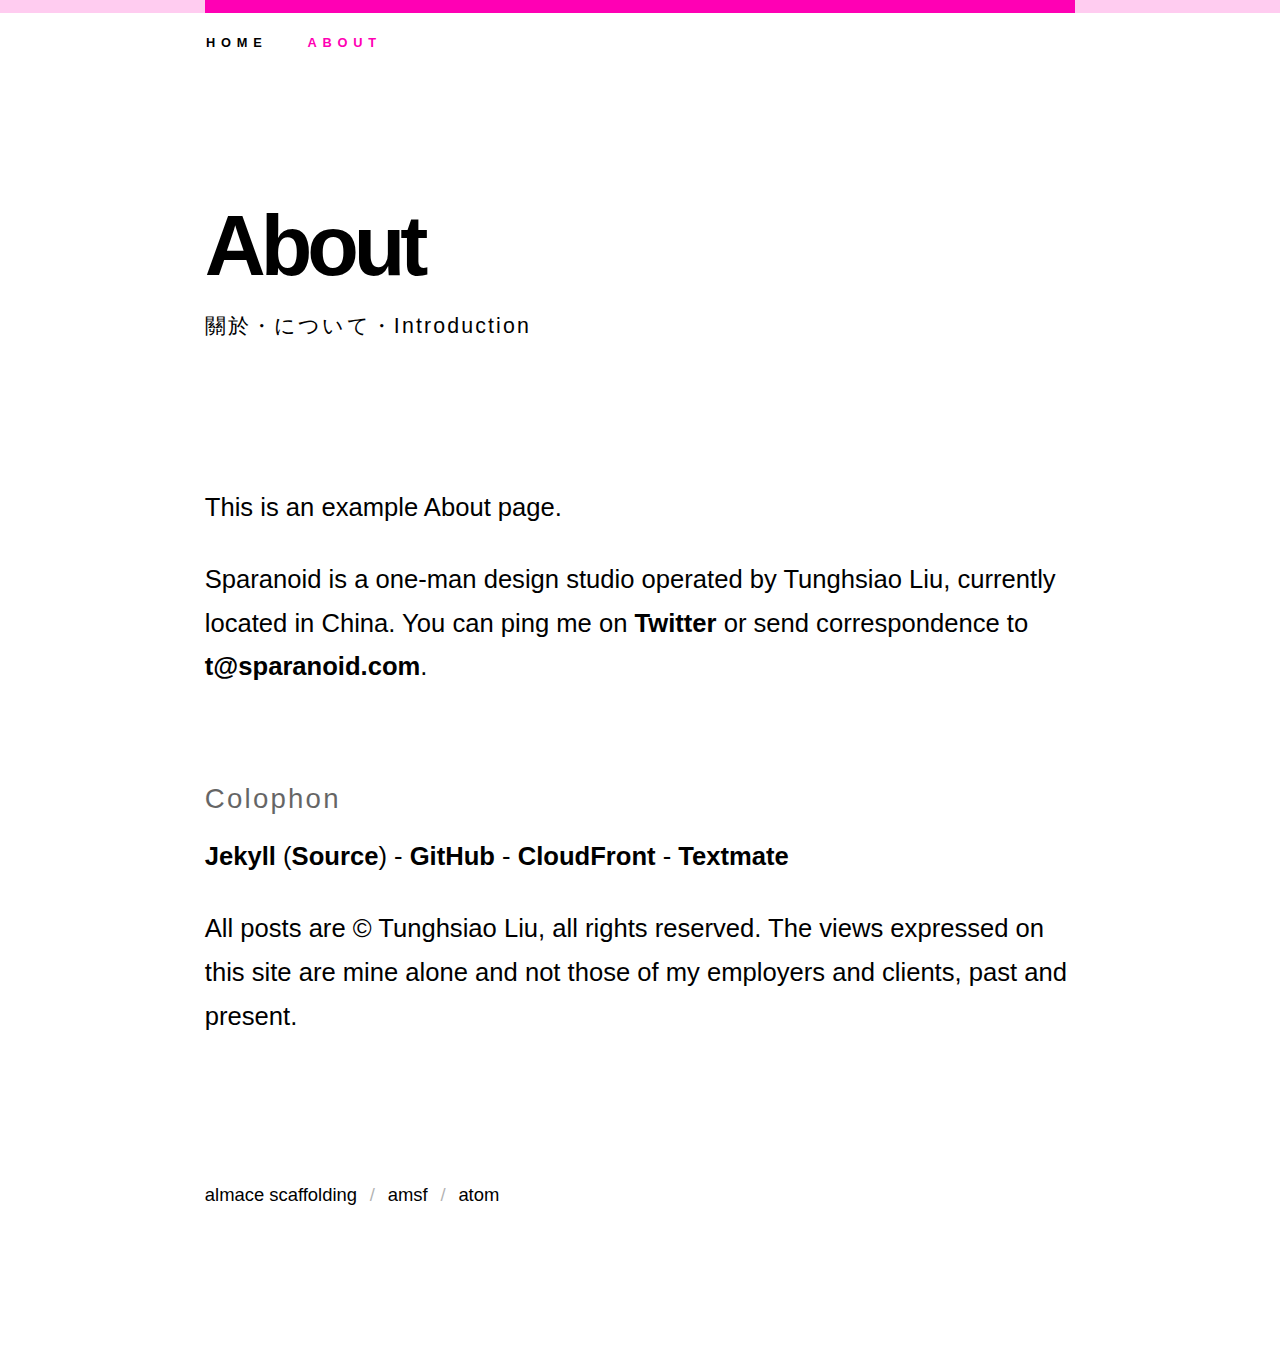
<file: about/index.html>
<!doctype html> <meta name="viewport" content="width=device-width,initial-scale=1,minimal-ui"> <meta name="description" content="I make things that don’t suck."> <title>Almace Scaffolding - About</title> <link rel="alternate" href="/feed/" type="application/atom+xml">  <style>.cf:after,.cf:before{display:table;content:''}.cf:after{clear:both}*,:after,:before{-webkit-box-sizing:border-box;-moz-box-sizing:border-box;box-sizing:border-box;margin:0;padding:0}body{font-family:'Helvetica Neue',Arial,'Hiragino Sans GB',sans-serif;font-size:2vw;line-height:1.42857143;margin:0 auto;padding:0 16%;color:#000;background:#fff;text-rendering:optimizelegibility;image-rendering:optimizequality}body:before{position:absolute;z-index:-9999;top:0;left:0;width:100%;height:1vmax;content:'';pointer-events:none;opacity:.2;background:#ff00b4}.heading{font-family:'Helvetica Neue',Arial,'Hiragino Sans GB',sans-serif;font-size:330%;font-weight:700;letter-spacing:-.06em;-webkit-font-smoothing:antialiased}.sub-heading{font-family:'Helvetica Neue',Arial,'Hiragino Sans GB',sans-serif;font-size:72%;font-weight:400;letter-spacing:.08em;opacity:.5}button,input,select,textarea{font-family:inherit;font-size:inherit;line-height:inherit}button,input,select[multiple],textarea{background-image:none}a,button{-webkit-transition:color .5s ease,border-color .5s ease,background .5s ease,opacity 1.5s ease;transition:color .5s ease,border-color .5s ease,background .5s ease,opacity 1.5s ease;text-decoration:none;color:#000}a:focus,a:hover,button:focus,button:hover{-webkit-transition:color .1s ease,border-color .1s ease,background .1s ease,opacity .1s ease;transition:color .1s ease,border-color .1s ease,background .1s ease,opacity .1s ease;border-bottom:.1em solid}hr,img{border:0}del{text-decoration:line-through}::-moz-selection{color:#ff00b4;background:rgba(0,0,0,.02)}::selection{color:#ff00b4;background:rgba(0,0,0,.02)}.logo{display:block;width:100%;height:1vmax;margin:0 0 1.4vmax;opacity:0;background:#ff00b4}.logo:focus,.logo:hover{border-bottom:none!important;background:#000}.logo h1{height:0;text-indent:-99999em}body:hover .logo{opacity:1!important}.navigation{font-size:50%;font-weight:700;margin:0 0 16vmin;margin-right:-1.1em;margin-left:-1.1em;letter-spacing:.45em;text-transform:uppercase}.navigation li{line-height:2;display:inline-block;list-style:none}.navigation li a{padding:.5em 1.2em}.navigation li a:focus,.navigation li a:hover{color:#ff00b4;border:none}.current a{color:#ff00b4}body:hover .latest{color:#ff00b4!important}.content .status{font-size:75%;font-weight:700;margin:1vmin 0 0}.content .status:before{display:inline-block;width:.8em;height:.8em;margin-right:.8vw;content:'';border-radius:50%;background:rgba(0,0,0,.2)}.content .status.available:before{background:#0cf}.content .status.available a{color:#0cf}.content .status.unavailable:before{background:#f30}.content .status.unavailable a{color:#f30}.content{margin-bottom:16vmin;-webkit-hyphens:auto;-moz-hyphens:auto;hyphens:auto;-ms-hyphens:auto}.content:after,.content:before{display:table;content:''}.content:after{clear:both}.content article>:last-child,.content article>:last-child>:last-child,.content article>:last-child>:last-child>:last-child,.content article>:last-child>:last-child>:last-child>:last-child{margin-bottom:0!important}.content a{font-weight:700}.content p{line-height:1.71428571;margin:0 0 1.1em}.content header{padding-bottom:16vmin}.content header h2{font-family:'Helvetica Neue',Arial,'Hiragino Sans GB',sans-serif;font-size:330%;font-weight:700;line-height:1.1;margin:0 0 .1em;letter-spacing:-.06em;-webkit-hyphens:none;-moz-hyphens:none;hyphens:none;-webkit-font-smoothing:antialiased;-ms-hyphens:none}.content header h2 svg{display:block;max-width:100%}.content header h2 img,.content header h2 svg{margin-bottom:.3em}.content header .latest-post{font-size:80%;font-weight:400;line-height:1.2;margin-top:16vmin}.content header .latest-post a{font-weight:700}.content header small{display:block;margin:2vmin 0 0;letter-spacing:.1em}.content header+*{margin-top:0!important}.content h3,.content h4,.content h5,.content h6{font-family:'Helvetica Neue',Arial,'Hiragino Sans GB',sans-serif;font-weight:400;margin:10vmin 0 1rem;letter-spacing:.08em}.content ol,.content ul{margin:0 0 1em 1.5em}.content ol li,.content ul li{line-height:1.71428571}.content ol li ol,.content ol li>ul,.content ul li ol,.content ul li>ul{margin-bottom:0}.content ol{margin-left:1.75em}.content iframe,.content img,.content video{display:block;max-width:100%;margin:0 0 4vmin}.content blockquote{position:relative;margin-bottom:2em}.content blockquote>p{padding-left:.8em;border-left:2px solid}.content blockquote footer:after,.content blockquote footer:before{display:table;content:''}.content blockquote footer:after{clear:both}.content blockquote cite{font-size:90%;font-style:normal;float:right}.content blockquote cite:before{content:'\2500\2500\00a0'}.content sup{font-size:75%}.content abbr:after{content:' (' attr(title) ')'}.content code,.content pre{font-family:Menlo,monospace;color:#00cc3c}.content pre{font-size:90%;line-height:1.71428571;overflow-x:scroll;margin:0 0 1em;padding:1em;background:rgba(0,136,255,.04)}.content form input{display:block;width:100%;margin:0 0 1vmin;padding:1vmin 0;-webkit-transition:padding .2s ease;transition:padding .2s ease;border:none;border-bottom:1px solid rgba(0,0,0,.2);border-radius:0;outline:0;-webkit-appearance:none}.content form input:focus{padding:1vmin;border-color:#000;background:rgba(0,0,0,.02)}.content input:focus:required:invalid:focus,.content select:focus:required:invalid:focus,.content textarea:focus:required:invalid:focus{border-color:#ff00b4;background:rgba(255,0,180,.05);-webkit-box-shadow:none;box-shadow:none}.content table{font-size:90%;width:100%;margin:0 0 1em;border-spacing:0;border-collapse:collapse}.content table td,.content table th{padding:.6em}.content table th{text-align:left;border-bottom:2px solid rgba(0,0,0,.06)}.content table td{border-top:1px solid rgba(0,0,0,.04)}[lang=ja],[lang=zh]{text-align:justify}.margin-fix:first-letter{margin-left:-.6em}.tweet{margin-top:10vmin}.largetype{font-family:'Helvetica Neue',Arial,'Hiragino Sans GB',sans-serif;font-size:330%;font-size:200%;font-weight:700;letter-spacing:-.06em;-webkit-font-smoothing:antialiased}.browser{position:relative;margin:0 0 4vmin!important;padding-top:24px;border-radius:5px 5px 0 0;background:rgba(255,255,255,.1);-webkit-box-shadow:0 0 0 1px rgba(0,0,0,.05);box-shadow:0 0 0 1px rgba(0,0,0,.05)}.browser:before{position:absolute;top:8px;left:10px;display:block;width:8px;height:8px;content:'';border-radius:50%;background:#fcdddf;-webkit-box-shadow:16px 0 0 0 rgba(254,240,203,.96),32px 0 0 0 rgba(177,247,185,.96),0 0 0 1px rgba(156,11,21,.3),16px 0 0 1px rgba(147,108,4,.3),32px 0 0 1px rgba(11,107,22,.3);box-shadow:16px 0 0 0 rgba(254,240,203,.96),32px 0 0 0 rgba(177,247,185,.96),0 0 0 1px rgba(156,11,21,.3),16px 0 0 1px rgba(147,108,4,.3),32px 0 0 1px rgba(11,107,22,.3)}.browser img{margin:0;-webkit-box-shadow:0 -1px 0 0 rgba(0,0,0,.05);box-shadow:0 -1px 0 0 rgba(0,0,0,.05)}.download,.note,.store{padding-left:.8em;border-left:2px solid #ff00b4}.footnotes{font-size:90%;font-style:italic}:target [rel=footnote],:target [rev=footnote]{color:#ff00b4}article .list{margin:0;list-style:none}article .list>li{margin:0 0 1.4vmin}article .list>li h2{font-family:'Helvetica Neue',Arial,'Hiragino Sans GB',sans-serif;font-size:330%;font-size:200%;font-weight:700;line-height:1.2;letter-spacing:-.06em;-webkit-font-smoothing:antialiased}article .list .external:focus,article .list .external:hover{border:none}.external{line-height:1}.external span{display:inline-block;width:.2em;height:.2em;margin:0 .1em;-webkit-transition:-webkit-transform .4s ease;transition:transform .4s ease;vertical-align:middle;border-radius:50%;background:#000}.external:focus span,.external:hover span{-webkit-transform:scale(1.4);-ms-transform:scale(1.4);transform:scale(1.4)}.footer{font-size:72%;padding:0 0 16vmin;text-transform:lowercase}.footer ul li{display:inline}.footer ul li:after{padding:0 .6vw;content:' / ';opacity:.3}.footer ul li:last-child:after{content:none}.loaded .intense-wrap article p>img:not(.nointense){cursor:-webkit-zoom-in;cursor:zoom-in}.loaded.intense-open{cursor:-webkit-zoom-out;cursor:zoom-out}.gist code,.gist pre{padding:0;color:inherit;background-color:transparent}.gist .gist-file{font-family:Menlo,monospace!important;font-size:80%!important}.gist .markdown-body{padding:1em}@media (max-width:1000px){body{font-size:2.8vw;padding-right:8%;padding-left:8%}}@media (max-width:640px){body{font-size:4vw;padding-right:4%;padding-left:4%}article h2 img,article h2 svg{width:100%!important;height:100%!important}.list li h2 .external{display:none}}@media (max-width:400px){body{font-size:5.6vw}}@media (max-device-width:480px),(max-device-width:1024px){body{-webkit-text-size-adjust:none}}.highlight pre{background:rgba(229,138,202,.1)}.highlight code{color:#db70bc}.highlight .c{font-style:italic;color:#e075bc}.highlight .err{color:#e44e9a;background-color:#e3d2d2}.highlight .cm{font-style:italic;color:#e075bc}.highlight .cp{font-weight:700;color:#e075c1}.highlight .c1{font-style:italic;color:#e075bc}.highlight .cs{font-weight:700;font-style:italic;color:#e075c1}.highlight .gd{color:#b34793;background-color:#fdd}.highlight .gd .x{color:#b34793;background-color:#faa}.highlight .gr{color:#e64793}.highlight .gh{color:#e075c1}.highlight .gi{color:#b34793;background-color:#dfd}.highlight .gi .x{color:#b34793;background-color:#afa}.highlight .go{color:#db70bc}.highlight .gp{color:#cc61ac}.highlight .gu{color:#e67ac6}.highlight .gt{color:#e64793}.highlight .kt{font-weight:700;color:#c761bc}.highlight .m{color:#b375c1}.highlight .s{color:#f54ca7}.highlight .na{color:#b36eb9}.highlight .nb{color:#b370c9}.highlight .nc{font-weight:700;color:#c761bc}.highlight .no{color:#b36eb9}.highlight .ni{color:#d947b9}.highlight .ne,.highlight .nf{font-weight:700;color:#e04793}.highlight .nn{color:#cc61ac}.highlight .nt{color:#b347b9}.highlight .nv{color:#b36eb9}.highlight .w{color:#eb7fcb}.highlight .mf,.highlight .mh,.highlight .mi,.highlight .mo{color:#b375c1}.highlight .s2,.highlight .sb,.highlight .sc,.highlight .sd,.highlight .se,.highlight .sh,.highlight .si,.highlight .sx{color:#f54ca7}.highlight .sr{color:#b3759e}.highlight .s1{color:#f54ca7}.highlight .ss{color:#e047b5}.highlight .bp{color:#e075c1}.highlight .vc,.highlight .vg,.highlight .vi{color:#b36eb9}.highlight .il{color:#b375c1}.highlight .gs,.highlight .k,.highlight .kc,.highlight .kd,.highlight .kp,.highlight .kr,.highlight .o,.highlight .ow{font-weight:700}.highlight .ge{font-style:italic}.content h3{font-size:108%;opacity:.6}.content h4{font-size:96%;opacity:.5}.content h5{font-size:84%;opacity:.4}.content h6{font-size:72%;opacity:.3}.amsf-logo{display:inline-block;width:8.6vw;height:8.6vw;margin:1vw;margin-left:0;vertical-align:middle}@media (max-width:640px){.amsf-logo{width:20.64vw;height:20.64vw}}.amsf-logo circle,.amsf-logo path{stroke-width:76px;stroke-linecap:square}.amsf-title{display:inline-block;vertical-align:middle;color:#ff00b4}</style>  <meta name="description" content="關於・について・Introduction">     <header> <a href="/" class="logo" accesskey="x"> <h1>Almace Scaffolding</h1> </a> </header>  <nav class="navigation"> <ul> <li> <a href="/"> Home </a> </li> <li class="current"> <a href="/about/"> About </a> </li> </ul> </nav>  <main class="content">  <article>  <header> <h2>About</h2> <small>關於・について・Introduction</small> </header>  <p>This is an example About page.</p> <p>Sparanoid is a one-man design studio operated by Tunghsiao Liu, currently located in China. You can ping me on <a href="http://twitter.com/tunghsiao">Twitter</a> or send correspondence to <a href="mailto:t@sparanoid.com">t@sparanoid.com</a>.</p> <h3>Colophon</h3> <p> <a href="http://jekyllrb.com/">Jekyll</a> (<a href="http://github.com/sparanoid/sparanoid.com">Source</a>) - <a href="http://github.com/">GitHub</a> - <a href="http://aws.amazon.com/cloudfront/">CloudFront</a> - <a href="http://macromates.com/">Textmate</a> </p> <p>All posts are &copy; Tunghsiao Liu, all rights reserved. The views expressed on this site are mine alone and not those of my employers and clients, past and present.</p> </article> </main>  <footer class="footer"> <ul> <li><a href="/">Almace Scaffolding</a></li> <li><a href="http://sparanoid.com/lab/amsf/" title="Almace Scaffolding">amsf</a></li> <li><a href="/feed/" title="Feed - Atom (The Atom Syndication Format)">Atom</a></li> </ul> <p style="display:none"> <a href="https://plus.google.com/+tunghsiaoliu?rel=author" rel="author">Google+</a> </p> </footer>  
<!--
 © Tunghsiao Liu.

 almace-scaffolding - v0.0.15 (09-01-2014)
 MIT - http://github.com/sparanoid/almace-scaffolding/blob/master/LICENSE
 -->
</file>
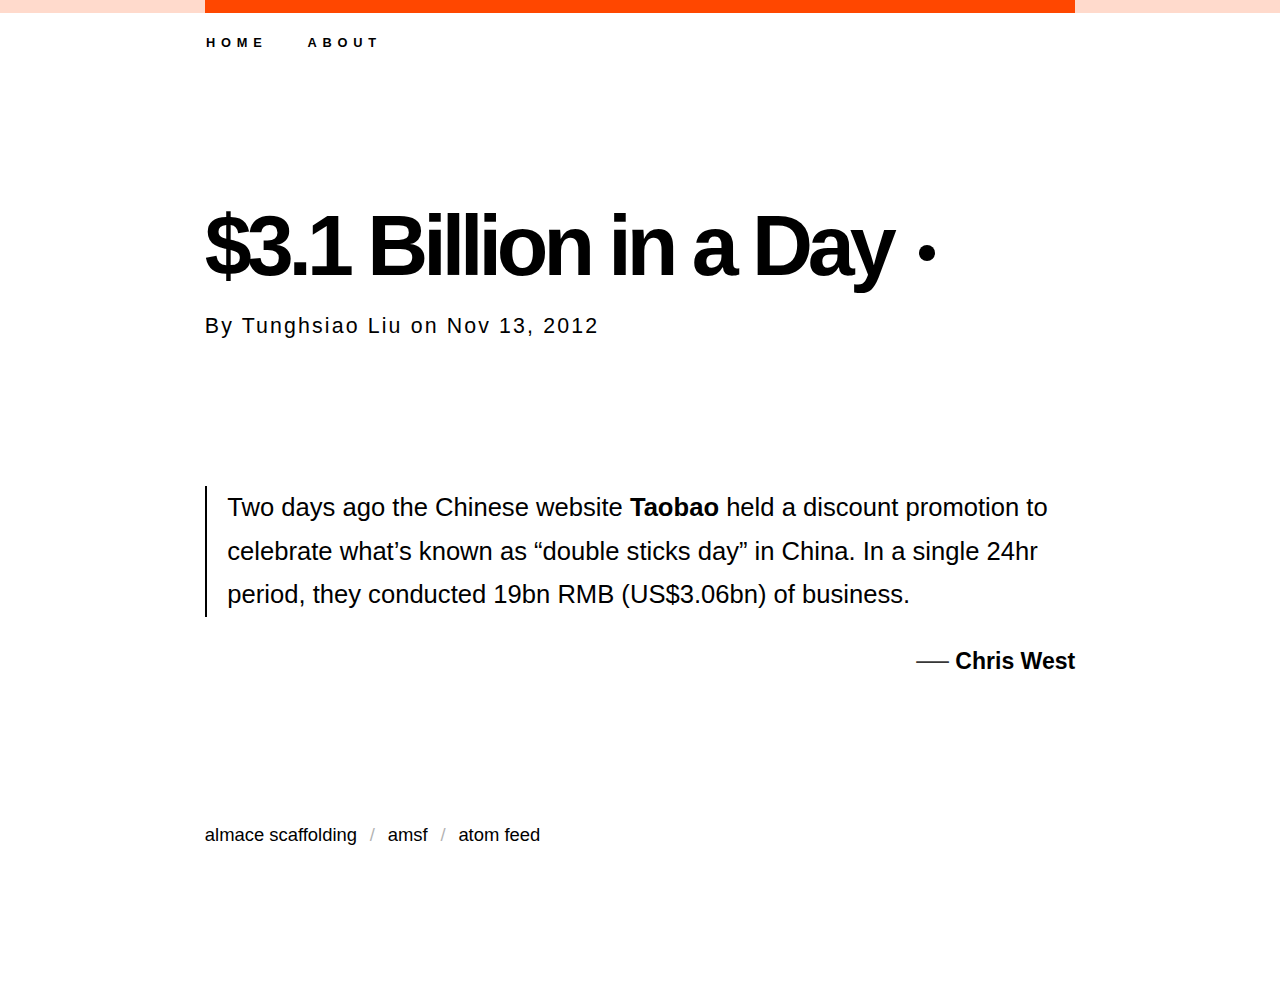
<file: 3.1-billion-in-a-day.html>
<!doctype html> <meta name="viewport" content="width=device-width,initial-scale=1,minimal-ui"> <meta name="description" content="I make things that don’t suck."> <title>Almace Scaffolding - $3.1 Billion in a Day</title> <link rel="alternate" href="/feed/" type="application/atom+xml"> <style>.cf:after,.cf:before{display:table;content:''}.cf:after{clear:both}*,:after,:before{-webkit-box-sizing:border-box;-moz-box-sizing:border-box;box-sizing:border-box;margin:0;padding:0}body{font-family:'Helvetica Neue',Arial,'Hiragino Sans GB',sans-serif;font-size:2vw;line-height:1.42857143;margin:0 auto;padding:0 16%;color:#000;background:#fff;text-rendering:optimizelegibility;image-rendering:optimizequality}body:before{position:absolute;z-index:-9999;top:0;left:0;width:100%;height:1vmax;content:'';pointer-events:none;opacity:.2;background:#ff4700}.heading{font-family:'Helvetica Neue',Arial,'Hiragino Sans GB',sans-serif;font-size:330%;font-weight:700;letter-spacing:-.06em;-webkit-font-smoothing:antialiased}.sub-heading{font-family:'Helvetica Neue',Arial,'Hiragino Sans GB',sans-serif;font-size:72%;font-weight:400;letter-spacing:.08em;opacity:.5}button,input,select,textarea{font-family:inherit;font-size:inherit;line-height:inherit}button,input,select[multiple],textarea{background-image:none}a,button{-webkit-transition:color .5s ease,border-color .5s ease,background .5s ease,opacity 1.5s ease;transition:color .5s ease,border-color .5s ease,background .5s ease,opacity 1.5s ease;text-decoration:none;color:#000}a:focus,a:hover,button:focus,button:hover{-webkit-transition:color .1s ease,border-color .1s ease,background .1s ease,opacity .1s ease;transition:color .1s ease,border-color .1s ease,background .1s ease,opacity .1s ease;border-bottom:.1em solid}hr,img{border:0}del{text-decoration:line-through}::-moz-selection{color:#ff4700;background:rgba(0,0,0,.02)}::selection{color:#ff4700;background:rgba(0,0,0,.02)}.logo{display:block;width:100%;height:1vmax;margin:0 0 1.4vmax;opacity:0;background:#ff4700}.logo:focus,.logo:hover{border-bottom:none!important;background:#000}.logo h1{height:0;text-indent:-99999em}body:hover .logo{opacity:1!important}.navigation{font-size:50%;font-weight:700;margin:0 0 16vmin;margin-right:-1.1em;margin-left:-1.1em;letter-spacing:.45em;text-transform:uppercase}.navigation li{line-height:2;display:inline-block;list-style:none}.navigation li a{padding:.5em 1.2em}.navigation li a:focus,.navigation li a:hover{color:#ff4700;border:none}.current a{color:#ff4700}body:hover .latest{color:#ff4700!important}.content .status{font-size:75%;font-weight:700;margin:1vmin 0 0}.content .status:before{display:inline-block;width:.8em;height:.8em;margin-right:.8vw;content:'';border-radius:50%;background:rgba(0,0,0,.2)}.content .status.available:before{background:#0cf}.content .status.available a{color:#0cf}.content .status.unavailable:before{background:#f30}.content .status.unavailable a{color:#f30}.content{margin-bottom:16vmin;-webkit-hyphens:auto;-moz-hyphens:auto;hyphens:auto;-ms-hyphens:auto}.content:after,.content:before{display:table;content:''}.content:after{clear:both}.content article>:last-child,.content article>:last-child>:last-child,.content article>:last-child>:last-child>:last-child{margin-bottom:0!important}.content a{font-weight:700}.content p{line-height:1.71428571;margin:0 0 1.1em}.content header{padding-bottom:16vmin}.content header h1{font-family:'Helvetica Neue',Arial,'Hiragino Sans GB',sans-serif;font-size:330%;font-weight:700;line-height:1.1;margin:0 0 .1em;letter-spacing:-.06em;-webkit-hyphens:auto;-moz-hyphens:auto;hyphens:auto;-webkit-font-smoothing:antialiased;-ms-hyphens:auto}.content header h1 svg{display:block;max-width:100%}.content header h1 img,.content header h1 svg{margin-bottom:.3em}.content header .latest-post{font-size:80%;font-weight:400;line-height:1.2;margin-top:16vmin}.content header .latest-post a{font-weight:700}.content header small{display:block;margin:2vmin 0 0;letter-spacing:.1em}.content header+*{margin-top:0!important}.content h3{font-family:'Helvetica Neue',Arial,'Hiragino Sans GB',sans-serif;font-size:72%;font-weight:400;margin:10vmin 0 1em;letter-spacing:.08em;opacity:.5}.content ol,.content ul{margin:0 0 1em 1.5em}.content ol li,.content ul li{line-height:1.71428571}.content ol{margin-left:1.75em}.content iframe,.content img,.content video{display:block;max-width:100%;margin:0 0 4vmin}.content blockquote{position:relative;margin-bottom:2em}.content blockquote>p{padding-left:.8em;border-left:2px solid}.content blockquote footer:after,.content blockquote footer:before{display:table;content:''}.content blockquote footer:after{clear:both}.content blockquote cite{font-size:90%;font-style:normal;float:right;color:rgba(0,0,0,.8)}.content blockquote cite:before{content:'\2500\2500\00a0'}.content sup{font-size:75%}.content abbr:after{content:' (' attr(title) ')'}.content code,.content pre{font-family:Menlo,monospace;color:#68a}.content pre{font-size:90%;line-height:1.71428571;overflow-x:scroll;margin:0 0 1em;padding:1em;background:rgba(0,136,255,.04)}.content form input{display:block;width:100%;margin:0 0 1vmin;padding:1vmin 0;-webkit-transition:padding .2s ease;transition:padding .2s ease;border:none;border-bottom:1px solid rgba(0,0,0,.2);border-radius:0;outline:0;-webkit-appearance:none}.content form input:focus{padding:1vmin;border-color:#000;background:rgba(0,0,0,.02)}.content input:focus:required:invalid:focus,.content select:focus:required:invalid:focus,.content textarea:focus:required:invalid:focus{border-color:#ff4700;background:rgba(255,71,0,.05);-webkit-box-shadow:none;box-shadow:none}.content table{font-size:90%;width:100%;border-spacing:0;border-collapse:collapse}.content table td,.content table th{padding:.6em}.content table th{text-align:left;border-bottom:2px solid rgba(0,0,0,.06)}.content table td{border-top:1px solid rgba(0,0,0,.04)}[lang=ja],[lang=zh]{text-align:justify}.margin-fix:first-letter{margin-left:-.6em}.tweet{margin-top:10vmin}.largetype{font-family:'Helvetica Neue',Arial,'Hiragino Sans GB',sans-serif;font-size:330%;font-size:200%;font-weight:700;letter-spacing:-.06em;-webkit-font-smoothing:antialiased}.browser{position:relative;margin:0 0 4vmin!important;padding-top:20px;border-radius:5px 5px 0 0;background:rgba(0,0,0,.05)}.browser:before{position:absolute;top:6px;left:8px;display:block;width:8px;height:8px;content:'';border-radius:50%;background:rgba(0,0,0,.15)}.browser img{margin:0;-webkit-box-shadow:rgba(0,0,0,.05)0 -1px 0 0;box-shadow:rgba(0,0,0,.05)0 -1px 0 0}.download,.note,.store{padding-left:.8em;border-left:2px solid #ff4700}.footnotes{font-size:90%;font-style:italic}:target [rel=footnote],:target [rev=footnote]{color:#ff4700}article .list{margin:0;list-style:none}article .list li{margin:0 0 1.4vmin}article .list li h2{font-family:'Helvetica Neue',Arial,'Hiragino Sans GB',sans-serif;font-size:330%;font-size:200%;font-weight:700;line-height:1.2;letter-spacing:-.06em;-webkit-font-smoothing:antialiased}article .list li h2 time{font-size:50%;-webkit-transition:opacity .5s ease;transition:opacity .5s ease;opacity:0;color:#b3b3b3}article .list .external:focus,article .list .external:hover{border:none}.external{line-height:1}.external span{display:inline-block;width:.2em;height:.2em;margin:0 .1em;-webkit-transition:-webkit-transform .4s ease;transition:transform .4s ease;vertical-align:middle;border-radius:50%;background:#000}.external:focus span,.external:hover span{-webkit-transform:scale(1.4);-ms-transform:scale(1.4);transform:scale(1.4)}.footer{font-size:72%;padding:0 0 16vmin;text-transform:lowercase}.footer ul li{display:inline}.footer ul li:after{padding:0 .6vw;content:' / ';opacity:.3}.footer ul li:last-child:after{content:none}@media (max-width:1000px){body{font-size:2.8vw;padding-right:8%;padding-left:8%}}@media (max-width:640px){body{font-size:4vw;padding-right:4%;padding-left:4%}article h1 img,article h1 svg{width:100%!important;height:100%!important}.list li h2 .external{display:none}}@media (max-width:400px){body{font-size:5.6vw}}@media (max-device-width:480px),(max-device-width:1024px){body{-webkit-text-size-adjust:none}}.highlight pre{background:rgba(255,211,194,.1)}.highlight .c{font-style:italic;color:#ad9077}.highlight .err{color:#b8281d;background-color:#e3d2d2}.highlight .k,.highlight .o{font-weight:700}.highlight .cm{font-style:italic;color:#ad9077}.highlight .cp{font-weight:700;color:#ad9085}.highlight .c1{font-style:italic;color:#ad9077}.highlight .cs{font-weight:700;font-style:italic;color:#ad9085}.highlight .gd{color:#33160a;background-color:#fdd}.highlight .gd .x{color:#33160a;background-color:#faa}.highlight .ge{font-style:italic}.highlight .gr{color:#bb160a}.highlight .gh{color:#ad9085}.highlight .gi{color:#33160a;background-color:#dfd}.highlight .gi .x{color:#33160a;background-color:#afa}.highlight .go{color:#a08277}.highlight .gp{color:#775a4e}.highlight .gs{font-weight:700}.highlight .gu{color:#bb9e92}.highlight .gt{color:#bb160a}.highlight .kc,.highlight .kd,.highlight .kp,.highlight .kr{font-weight:700}.highlight .kt{font-weight:700;color:#695a77}.highlight .m{color:#339085}.highlight .s{color:#e42341}.highlight .na{color:#337c71}.highlight .nb{color:#338199}.highlight .nc{font-weight:700;color:#695a77}.highlight .no{color:#337c71}.highlight .ni{color:#991671}.highlight .ne,.highlight .nf{font-weight:700;color:#ad160a}.highlight .nn{color:#775a4e}.highlight .nt{color:#331671}.highlight .nv{color:#337c71}.highlight .ow{font-weight:700}.highlight .w{color:#c9aba0}.highlight .mf,.highlight .mh,.highlight .mi,.highlight .mo{color:#339085}.highlight .s2,.highlight .sb,.highlight .sc,.highlight .sd,.highlight .se,.highlight .sh,.highlight .si,.highlight .sx{color:#e42341}.highlight .sr{color:#339029}.highlight .s1{color:#e42341}.highlight .ss{color:#ad1666}.highlight .bp{color:#ad9085}.highlight .vc,.highlight .vg,.highlight .vi{color:#337c71}.highlight .il{color:#339085}ul.list.has-content>li{margin-bottom:14vmin}ul.list.has-content>li h2{margin-bottom:2vmin}.flexslider ul{margin:0;list-style:none}.flexslider li{display:none;-webkit-backface-visibility:hidden;backface-visibility:hidden}.flexslider li:first-child{display:block}.flexslider li .flex-caption{font-weight:700;margin:-3vmin 0 3vmin}.no-js .flexslider ul li:first-child{display:block}</style>  <meta name="description" content="Two days ago the Chinese website Taobao held a discount promotion to celebrate what’s known as “double sticks day” in China. In a single 24hr period, they conducted 19bn RMB...">  <meta name="twitter:card" content="summary"> <meta name="twitter:site" content="@sparanoid"> <meta name="twitter:creator" content="@tunghsiao"> <meta name="twitter:url" content="http://amsf.github.io/3.1-billion-in-a-day.html"> <meta name="twitter:title" content="$3.1 Billion in a Day"> <meta name="twitter:description" content="
   Two days ago the Chinese website Taobao held a discount promotion to celebrate what’s known as “double sticks day” in China. In a single 24hr period, they conducted 19bn RMB (US$3.06bn) of business. Chris West …
">    <header> <a href="/" class="logo" accesskey="x"> <h1>Almace Scaffolding</h1> </a> </header>  <nav class="navigation"> <ul> <li> <a href="/"> Home </a> </li> <li> <a href="/about/"> About </a> </li> </ul> </nav>  <main class="content">  <article>  <header>   <h1> <a href="http://westiseast.co.uk/blog/taobao-sales-19-billion-bonanza/" class="external">$3.1 Billion in a Day <span></span></a> </h1> <small>By <span rel="author">Tunghsiao Liu</span> on <time datetime="2012-11-13T00:00:00+08:00">Nov 13, 2012</time></small> </header>  <blockquote> <p>Two days ago the Chinese website <a href="http://www.taobao.com/">Taobao</a> held a discount promotion to celebrate what’s known as “double sticks day” in China. In a single 24hr period, they conducted 19bn RMB (US$3.06bn) of business.</p> <footer> <cite><a href="http://westiseast.co.uk/blog/taobao-sales-19-billion-bonanza/">Chris West</a></cite> </footer> </blockquote> </article> </main>  <footer class="footer"> <ul> <li><a href="/">Almace Scaffolding</a></li> <li><a href="https://github.com/sparanoid/almace-scaffolding/" title="Almace Scaffolding">amsf</a></li> <li><a href="/feed/" title="Feed - Atom (The Atom Syndication Format)">Atom Feed</a></li> </ul> <p style="display:none"> <a href="https://plus.google.com/+tunghsiaoliu?rel=author" rel="author">Google+</a> </p> </footer> 
<!--
 © Tunghsiao Liu.

 almace-scaffolding - v0.0.11 (06-09-2014)
 MIT - http://github.com/sparanoid/almace-scaffolding/blob/master/LICENSE
 -->
</file>
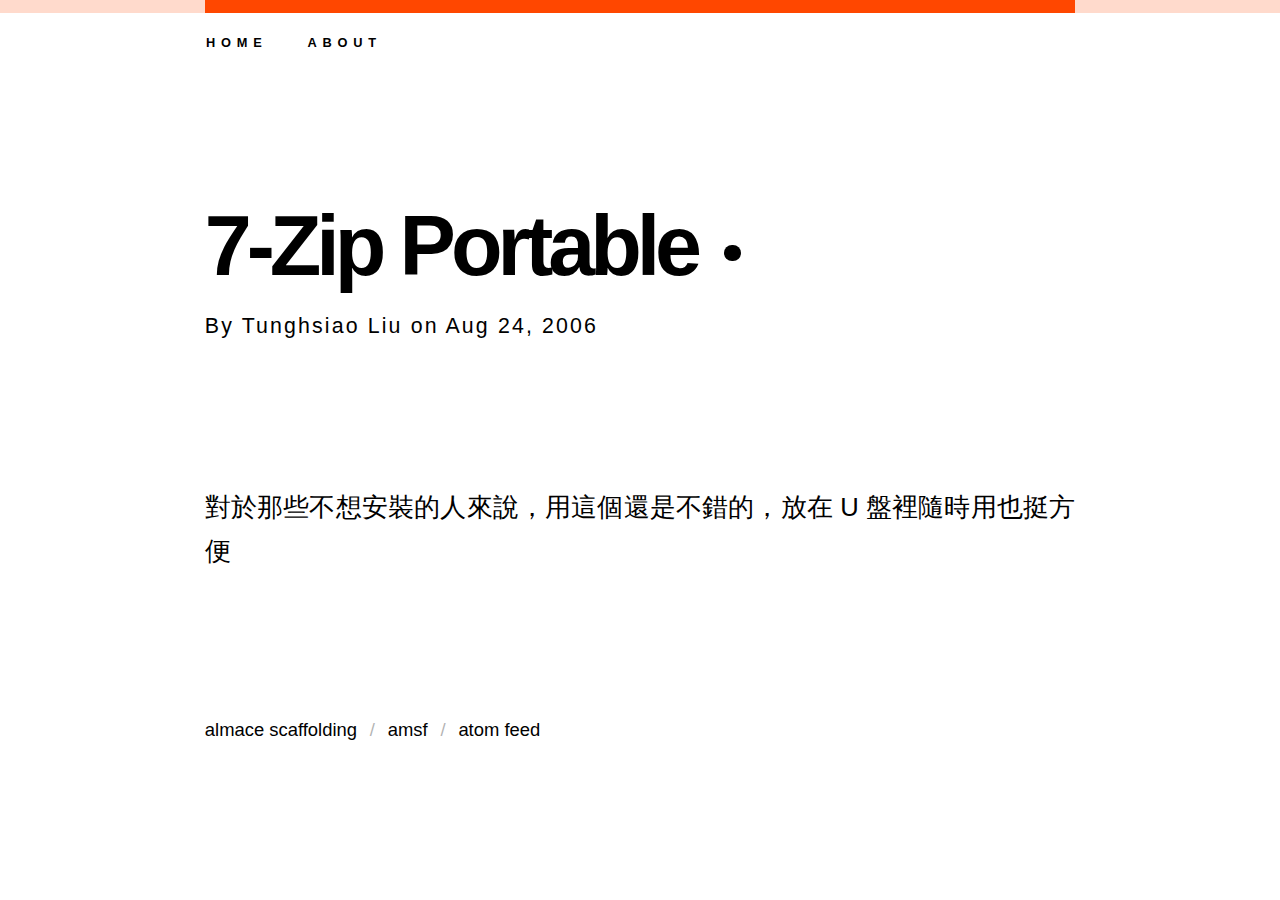
<file: 7-zip-portable.html>
<!doctype html> <meta name="viewport" content="width=device-width,initial-scale=1,minimal-ui"> <meta name="description" content="I make things that don’t suck."> <title>Almace Scaffolding - 7-Zip Portable</title> <link rel="alternate" href="/feed/" type="application/atom+xml"> <style>.cf:after,.cf:before{display:table;content:''}.cf:after{clear:both}*,:after,:before{-webkit-box-sizing:border-box;-moz-box-sizing:border-box;box-sizing:border-box;margin:0;padding:0}body{font-family:'Helvetica Neue',Arial,'Hiragino Sans GB',sans-serif;font-size:2vw;line-height:1.42857143;margin:0 auto;padding:0 16%;color:#000;background:#fff;text-rendering:optimizelegibility;image-rendering:optimizequality}body:before{position:absolute;z-index:-9999;top:0;left:0;width:100%;height:1vmax;content:'';pointer-events:none;opacity:.2;background:#ff4700}.heading{font-family:'Helvetica Neue',Arial,'Hiragino Sans GB',sans-serif;font-size:330%;font-weight:700;letter-spacing:-.06em;-webkit-font-smoothing:antialiased}.sub-heading{font-family:'Helvetica Neue',Arial,'Hiragino Sans GB',sans-serif;font-size:72%;font-weight:400;letter-spacing:.08em;opacity:.5}button,input,select,textarea{font-family:inherit;font-size:inherit;line-height:inherit}button,input,select[multiple],textarea{background-image:none}a,button{-webkit-transition:color .5s ease,border-color .5s ease,background .5s ease,opacity 1.5s ease;transition:color .5s ease,border-color .5s ease,background .5s ease,opacity 1.5s ease;text-decoration:none;color:#000}a:focus,a:hover,button:focus,button:hover{-webkit-transition:color .1s ease,border-color .1s ease,background .1s ease,opacity .1s ease;transition:color .1s ease,border-color .1s ease,background .1s ease,opacity .1s ease;border-bottom:.1em solid}hr,img{border:0}del{text-decoration:line-through}::-moz-selection{color:#ff4700;background:rgba(0,0,0,.02)}::selection{color:#ff4700;background:rgba(0,0,0,.02)}.logo{display:block;width:100%;height:1vmax;margin:0 0 1.4vmax;opacity:0;background:#ff4700}.logo:focus,.logo:hover{border-bottom:none!important;background:#000}.logo h1{height:0;text-indent:-99999em}body:hover .logo{opacity:1!important}.navigation{font-size:50%;font-weight:700;margin:0 0 16vmin;margin-right:-1.1em;margin-left:-1.1em;letter-spacing:.45em;text-transform:uppercase}.navigation li{line-height:2;display:inline-block;list-style:none}.navigation li a{padding:.5em 1.2em}.navigation li a:focus,.navigation li a:hover{color:#ff4700;border:none}.current a{color:#ff4700}body:hover .latest{color:#ff4700!important}.content .status{font-size:75%;font-weight:700;margin:1vmin 0 0}.content .status:before{display:inline-block;width:.8em;height:.8em;margin-right:.8vw;content:'';border-radius:50%;background:rgba(0,0,0,.2)}.content .status.available:before{background:#0cf}.content .status.available a{color:#0cf}.content .status.unavailable:before{background:#f30}.content .status.unavailable a{color:#f30}.content{margin-bottom:16vmin;-webkit-hyphens:auto;-moz-hyphens:auto;hyphens:auto;-ms-hyphens:auto}.content:after,.content:before{display:table;content:''}.content:after{clear:both}.content article>:last-child,.content article>:last-child>:last-child,.content article>:last-child>:last-child>:last-child{margin-bottom:0!important}.content a{font-weight:700}.content p{line-height:1.71428571;margin:0 0 1.1em}.content header{padding-bottom:16vmin}.content header h1{font-family:'Helvetica Neue',Arial,'Hiragino Sans GB',sans-serif;font-size:330%;font-weight:700;line-height:1.1;margin:0 0 .1em;letter-spacing:-.06em;-webkit-hyphens:auto;-moz-hyphens:auto;hyphens:auto;-webkit-font-smoothing:antialiased;-ms-hyphens:auto}.content header h1 svg{display:block;max-width:100%}.content header h1 img,.content header h1 svg{margin-bottom:.3em}.content header .latest-post{font-size:80%;font-weight:400;line-height:1.2;margin-top:16vmin}.content header .latest-post a{font-weight:700}.content header small{display:block;margin:2vmin 0 0;letter-spacing:.1em}.content header+*{margin-top:0!important}.content h3{font-family:'Helvetica Neue',Arial,'Hiragino Sans GB',sans-serif;font-size:72%;font-weight:400;margin:10vmin 0 1em;letter-spacing:.08em;opacity:.5}.content ol,.content ul{margin:0 0 1em 1.5em}.content ol li,.content ul li{line-height:1.71428571}.content ol{margin-left:1.75em}.content iframe,.content img,.content video{display:block;max-width:100%;margin:0 0 4vmin}.content blockquote{position:relative;margin-bottom:2em}.content blockquote>p{padding-left:.8em;border-left:2px solid}.content blockquote footer:after,.content blockquote footer:before{display:table;content:''}.content blockquote footer:after{clear:both}.content blockquote cite{font-size:90%;font-style:normal;float:right;color:rgba(0,0,0,.8)}.content blockquote cite:before{content:'\2500\2500\00a0'}.content sup{font-size:75%}.content abbr:after{content:' (' attr(title) ')'}.content code,.content pre{font-family:Menlo,monospace;color:#68a}.content pre{font-size:90%;line-height:1.71428571;overflow-x:scroll;margin:0 0 1em;padding:1em;background:rgba(0,136,255,.04)}.content form input{display:block;width:100%;margin:0 0 1vmin;padding:1vmin 0;-webkit-transition:padding .2s ease;transition:padding .2s ease;border:none;border-bottom:1px solid rgba(0,0,0,.2);border-radius:0;outline:0;-webkit-appearance:none}.content form input:focus{padding:1vmin;border-color:#000;background:rgba(0,0,0,.02)}.content input:focus:required:invalid:focus,.content select:focus:required:invalid:focus,.content textarea:focus:required:invalid:focus{border-color:#ff4700;background:rgba(255,71,0,.05);-webkit-box-shadow:none;box-shadow:none}.content table{font-size:90%;width:100%;border-spacing:0;border-collapse:collapse}.content table td,.content table th{padding:.6em}.content table th{text-align:left;border-bottom:2px solid rgba(0,0,0,.06)}.content table td{border-top:1px solid rgba(0,0,0,.04)}[lang=ja],[lang=zh]{text-align:justify}.margin-fix:first-letter{margin-left:-.6em}.tweet{margin-top:10vmin}.largetype{font-family:'Helvetica Neue',Arial,'Hiragino Sans GB',sans-serif;font-size:330%;font-size:200%;font-weight:700;letter-spacing:-.06em;-webkit-font-smoothing:antialiased}.browser{position:relative;margin:0 0 4vmin!important;padding-top:20px;border-radius:5px 5px 0 0;background:rgba(0,0,0,.05)}.browser:before{position:absolute;top:6px;left:8px;display:block;width:8px;height:8px;content:'';border-radius:50%;background:rgba(0,0,0,.15)}.browser img{margin:0;-webkit-box-shadow:rgba(0,0,0,.05)0 -1px 0 0;box-shadow:rgba(0,0,0,.05)0 -1px 0 0}.download,.note,.store{padding-left:.8em;border-left:2px solid #ff4700}.footnotes{font-size:90%;font-style:italic}:target [rel=footnote],:target [rev=footnote]{color:#ff4700}article .list{margin:0;list-style:none}article .list li{margin:0 0 1.4vmin}article .list li h2{font-family:'Helvetica Neue',Arial,'Hiragino Sans GB',sans-serif;font-size:330%;font-size:200%;font-weight:700;line-height:1.2;letter-spacing:-.06em;-webkit-font-smoothing:antialiased}article .list li h2 time{font-size:50%;-webkit-transition:opacity .5s ease;transition:opacity .5s ease;opacity:0;color:#b3b3b3}article .list .external:focus,article .list .external:hover{border:none}.external{line-height:1}.external span{display:inline-block;width:.2em;height:.2em;margin:0 .1em;-webkit-transition:-webkit-transform .4s ease;transition:transform .4s ease;vertical-align:middle;border-radius:50%;background:#000}.external:focus span,.external:hover span{-webkit-transform:scale(1.4);-ms-transform:scale(1.4);transform:scale(1.4)}.footer{font-size:72%;padding:0 0 16vmin;text-transform:lowercase}.footer ul li{display:inline}.footer ul li:after{padding:0 .6vw;content:' / ';opacity:.3}.footer ul li:last-child:after{content:none}@media (max-width:1000px){body{font-size:2.8vw;padding-right:8%;padding-left:8%}}@media (max-width:640px){body{font-size:4vw;padding-right:4%;padding-left:4%}article h1 img,article h1 svg{width:100%!important;height:100%!important}.list li h2 .external{display:none}}@media (max-width:400px){body{font-size:5.6vw}}@media (max-device-width:480px),(max-device-width:1024px){body{-webkit-text-size-adjust:none}}.highlight pre{background:rgba(255,211,194,.1)}.highlight .c{font-style:italic;color:#ad9077}.highlight .err{color:#b8281d;background-color:#e3d2d2}.highlight .k,.highlight .o{font-weight:700}.highlight .cm{font-style:italic;color:#ad9077}.highlight .cp{font-weight:700;color:#ad9085}.highlight .c1{font-style:italic;color:#ad9077}.highlight .cs{font-weight:700;font-style:italic;color:#ad9085}.highlight .gd{color:#33160a;background-color:#fdd}.highlight .gd .x{color:#33160a;background-color:#faa}.highlight .ge{font-style:italic}.highlight .gr{color:#bb160a}.highlight .gh{color:#ad9085}.highlight .gi{color:#33160a;background-color:#dfd}.highlight .gi .x{color:#33160a;background-color:#afa}.highlight .go{color:#a08277}.highlight .gp{color:#775a4e}.highlight .gs{font-weight:700}.highlight .gu{color:#bb9e92}.highlight .gt{color:#bb160a}.highlight .kc,.highlight .kd,.highlight .kp,.highlight .kr{font-weight:700}.highlight .kt{font-weight:700;color:#695a77}.highlight .m{color:#339085}.highlight .s{color:#e42341}.highlight .na{color:#337c71}.highlight .nb{color:#338199}.highlight .nc{font-weight:700;color:#695a77}.highlight .no{color:#337c71}.highlight .ni{color:#991671}.highlight .ne,.highlight .nf{font-weight:700;color:#ad160a}.highlight .nn{color:#775a4e}.highlight .nt{color:#331671}.highlight .nv{color:#337c71}.highlight .ow{font-weight:700}.highlight .w{color:#c9aba0}.highlight .mf,.highlight .mh,.highlight .mi,.highlight .mo{color:#339085}.highlight .s2,.highlight .sb,.highlight .sc,.highlight .sd,.highlight .se,.highlight .sh,.highlight .si,.highlight .sx{color:#e42341}.highlight .sr{color:#339029}.highlight .s1{color:#e42341}.highlight .ss{color:#ad1666}.highlight .bp{color:#ad9085}.highlight .vc,.highlight .vg,.highlight .vi{color:#337c71}.highlight .il{color:#339085}ul.list.has-content>li{margin-bottom:14vmin}ul.list.has-content>li h2{margin-bottom:2vmin}.flexslider ul{margin:0;list-style:none}.flexslider li{display:none;-webkit-backface-visibility:hidden;backface-visibility:hidden}.flexslider li:first-child{display:block}.flexslider li .flex-caption{font-weight:700;margin:-3vmin 0 3vmin}.no-js .flexslider ul li:first-child{display:block}</style>  <meta name="description" content="對於那些不想安裝的人來說，用這個還是不錯的，放在 U 盤裡隨時用也挺方便">  <meta name="twitter:card" content="summary"> <meta name="twitter:site" content="@sparanoid"> <meta name="twitter:creator" content="@tunghsiao"> <meta name="twitter:url" content="http://amsf.github.io/7-zip-portable.html"> <meta name="twitter:title" content="7-Zip Portable"> <meta name="twitter:description" content="
  對於那些不想安裝的人來說，用這個還是不錯的，放在 U 盤裡隨時用也挺方便…
">    <header> <a href="/" class="logo" accesskey="x"> <h1>Almace Scaffolding</h1> </a> </header>  <nav class="navigation"> <ul> <li> <a href="/"> Home </a> </li> <li> <a href="/about/"> About </a> </li> </ul> </nav>  <main class="content">  <article>  <header>   <h1> <a href="http://portableapps.com/apps/utilities/7-zip_portable" class="external">7-Zip Portable <span></span></a> </h1> <small>By <span rel="author">Tunghsiao Liu</span> on <time datetime="2006-08-24T00:00:00+08:00">Aug 24, 2006</time></small> </header>  <p lang="zh">對於那些不想安裝的人來說，用這個還是不錯的，放在 U 盤裡隨時用也挺方便</p> </article> </main>  <footer class="footer"> <ul> <li><a href="/">Almace Scaffolding</a></li> <li><a href="https://github.com/sparanoid/almace-scaffolding/" title="Almace Scaffolding">amsf</a></li> <li><a href="/feed/" title="Feed - Atom (The Atom Syndication Format)">Atom Feed</a></li> </ul> <p style="display:none"> <a href="https://plus.google.com/+tunghsiaoliu?rel=author" rel="author">Google+</a> </p> </footer> 
<!--
 © Tunghsiao Liu.

 almace-scaffolding - v0.0.11 (06-09-2014)
 MIT - http://github.com/sparanoid/almace-scaffolding/blob/master/LICENSE
 -->
</file>
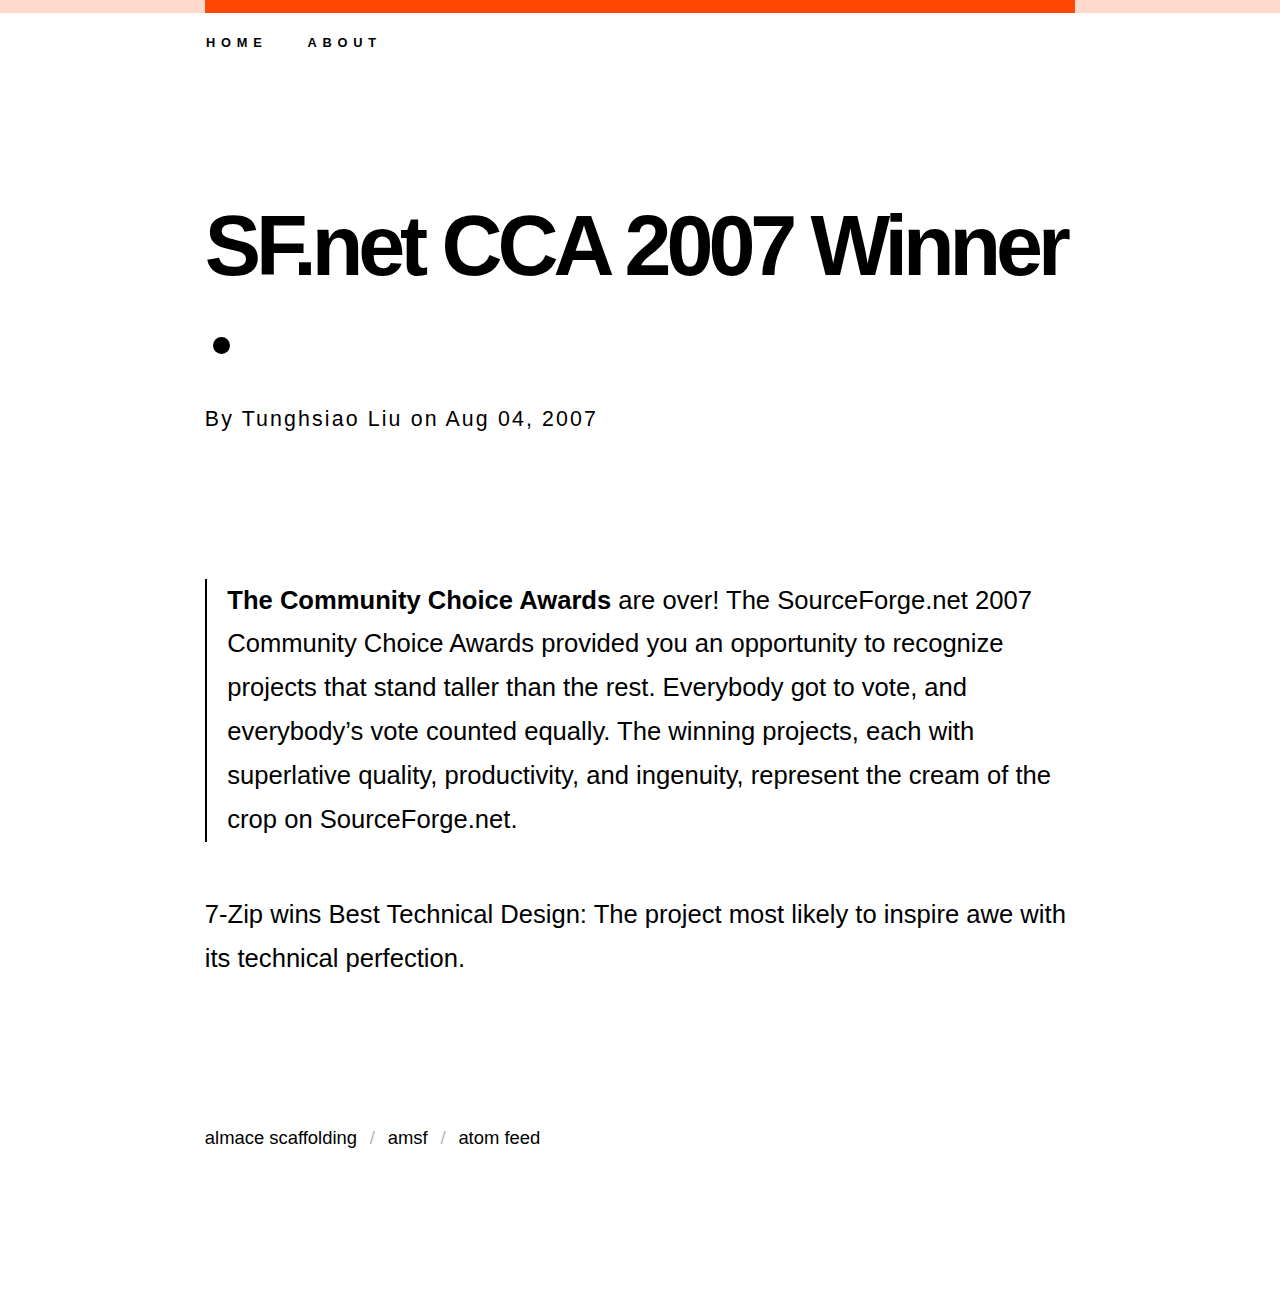
<file: 7zip-sourceforge-cca07.html>
<!doctype html> <meta name="viewport" content="width=device-width,initial-scale=1,minimal-ui"> <meta name="description" content="I make things that don’t suck."> <title>Almace Scaffolding - SF.net CCA 2007 Winner</title> <link rel="alternate" href="/feed/" type="application/atom+xml"> <style>.cf:after,.cf:before{display:table;content:''}.cf:after{clear:both}*,:after,:before{-webkit-box-sizing:border-box;-moz-box-sizing:border-box;box-sizing:border-box;margin:0;padding:0}body{font-family:'Helvetica Neue',Arial,'Hiragino Sans GB',sans-serif;font-size:2vw;line-height:1.42857143;margin:0 auto;padding:0 16%;color:#000;background:#fff;text-rendering:optimizelegibility;image-rendering:optimizequality}body:before{position:absolute;z-index:-9999;top:0;left:0;width:100%;height:1vmax;content:'';pointer-events:none;opacity:.2;background:#ff4700}.heading{font-family:'Helvetica Neue',Arial,'Hiragino Sans GB',sans-serif;font-size:330%;font-weight:700;letter-spacing:-.06em;-webkit-font-smoothing:antialiased}.sub-heading{font-family:'Helvetica Neue',Arial,'Hiragino Sans GB',sans-serif;font-size:72%;font-weight:400;letter-spacing:.08em;opacity:.5}button,input,select,textarea{font-family:inherit;font-size:inherit;line-height:inherit}button,input,select[multiple],textarea{background-image:none}a,button{-webkit-transition:color .5s ease,border-color .5s ease,background .5s ease,opacity 1.5s ease;transition:color .5s ease,border-color .5s ease,background .5s ease,opacity 1.5s ease;text-decoration:none;color:#000}a:focus,a:hover,button:focus,button:hover{-webkit-transition:color .1s ease,border-color .1s ease,background .1s ease,opacity .1s ease;transition:color .1s ease,border-color .1s ease,background .1s ease,opacity .1s ease;border-bottom:.1em solid}hr,img{border:0}del{text-decoration:line-through}::-moz-selection{color:#ff4700;background:rgba(0,0,0,.02)}::selection{color:#ff4700;background:rgba(0,0,0,.02)}.logo{display:block;width:100%;height:1vmax;margin:0 0 1.4vmax;opacity:0;background:#ff4700}.logo:focus,.logo:hover{border-bottom:none!important;background:#000}.logo h1{height:0;text-indent:-99999em}body:hover .logo{opacity:1!important}.navigation{font-size:50%;font-weight:700;margin:0 0 16vmin;margin-right:-1.1em;margin-left:-1.1em;letter-spacing:.45em;text-transform:uppercase}.navigation li{line-height:2;display:inline-block;list-style:none}.navigation li a{padding:.5em 1.2em}.navigation li a:focus,.navigation li a:hover{color:#ff4700;border:none}.current a{color:#ff4700}body:hover .latest{color:#ff4700!important}.content .status{font-size:75%;font-weight:700;margin:1vmin 0 0}.content .status:before{display:inline-block;width:.8em;height:.8em;margin-right:.8vw;content:'';border-radius:50%;background:rgba(0,0,0,.2)}.content .status.available:before{background:#0cf}.content .status.available a{color:#0cf}.content .status.unavailable:before{background:#f30}.content .status.unavailable a{color:#f30}.content{margin-bottom:16vmin;-webkit-hyphens:auto;-moz-hyphens:auto;hyphens:auto;-ms-hyphens:auto}.content:after,.content:before{display:table;content:''}.content:after{clear:both}.content article>:last-child,.content article>:last-child>:last-child,.content article>:last-child>:last-child>:last-child{margin-bottom:0!important}.content a{font-weight:700}.content p{line-height:1.71428571;margin:0 0 1.1em}.content header{padding-bottom:16vmin}.content header h1{font-family:'Helvetica Neue',Arial,'Hiragino Sans GB',sans-serif;font-size:330%;font-weight:700;line-height:1.1;margin:0 0 .1em;letter-spacing:-.06em;-webkit-hyphens:auto;-moz-hyphens:auto;hyphens:auto;-webkit-font-smoothing:antialiased;-ms-hyphens:auto}.content header h1 svg{display:block;max-width:100%}.content header h1 img,.content header h1 svg{margin-bottom:.3em}.content header .latest-post{font-size:80%;font-weight:400;line-height:1.2;margin-top:16vmin}.content header .latest-post a{font-weight:700}.content header small{display:block;margin:2vmin 0 0;letter-spacing:.1em}.content header+*{margin-top:0!important}.content h3{font-family:'Helvetica Neue',Arial,'Hiragino Sans GB',sans-serif;font-size:72%;font-weight:400;margin:10vmin 0 1em;letter-spacing:.08em;opacity:.5}.content ol,.content ul{margin:0 0 1em 1.5em}.content ol li,.content ul li{line-height:1.71428571}.content ol{margin-left:1.75em}.content iframe,.content img,.content video{display:block;max-width:100%;margin:0 0 4vmin}.content blockquote{position:relative;margin-bottom:2em}.content blockquote>p{padding-left:.8em;border-left:2px solid}.content blockquote footer:after,.content blockquote footer:before{display:table;content:''}.content blockquote footer:after{clear:both}.content blockquote cite{font-size:90%;font-style:normal;float:right;color:rgba(0,0,0,.8)}.content blockquote cite:before{content:'\2500\2500\00a0'}.content sup{font-size:75%}.content abbr:after{content:' (' attr(title) ')'}.content code,.content pre{font-family:Menlo,monospace;color:#68a}.content pre{font-size:90%;line-height:1.71428571;overflow-x:scroll;margin:0 0 1em;padding:1em;background:rgba(0,136,255,.04)}.content form input{display:block;width:100%;margin:0 0 1vmin;padding:1vmin 0;-webkit-transition:padding .2s ease;transition:padding .2s ease;border:none;border-bottom:1px solid rgba(0,0,0,.2);border-radius:0;outline:0;-webkit-appearance:none}.content form input:focus{padding:1vmin;border-color:#000;background:rgba(0,0,0,.02)}.content input:focus:required:invalid:focus,.content select:focus:required:invalid:focus,.content textarea:focus:required:invalid:focus{border-color:#ff4700;background:rgba(255,71,0,.05);-webkit-box-shadow:none;box-shadow:none}.content table{font-size:90%;width:100%;border-spacing:0;border-collapse:collapse}.content table td,.content table th{padding:.6em}.content table th{text-align:left;border-bottom:2px solid rgba(0,0,0,.06)}.content table td{border-top:1px solid rgba(0,0,0,.04)}[lang=ja],[lang=zh]{text-align:justify}.margin-fix:first-letter{margin-left:-.6em}.tweet{margin-top:10vmin}.largetype{font-family:'Helvetica Neue',Arial,'Hiragino Sans GB',sans-serif;font-size:330%;font-size:200%;font-weight:700;letter-spacing:-.06em;-webkit-font-smoothing:antialiased}.browser{position:relative;margin:0 0 4vmin!important;padding-top:20px;border-radius:5px 5px 0 0;background:rgba(0,0,0,.05)}.browser:before{position:absolute;top:6px;left:8px;display:block;width:8px;height:8px;content:'';border-radius:50%;background:rgba(0,0,0,.15)}.browser img{margin:0;-webkit-box-shadow:rgba(0,0,0,.05)0 -1px 0 0;box-shadow:rgba(0,0,0,.05)0 -1px 0 0}.download,.note,.store{padding-left:.8em;border-left:2px solid #ff4700}.footnotes{font-size:90%;font-style:italic}:target [rel=footnote],:target [rev=footnote]{color:#ff4700}article .list{margin:0;list-style:none}article .list li{margin:0 0 1.4vmin}article .list li h2{font-family:'Helvetica Neue',Arial,'Hiragino Sans GB',sans-serif;font-size:330%;font-size:200%;font-weight:700;line-height:1.2;letter-spacing:-.06em;-webkit-font-smoothing:antialiased}article .list li h2 time{font-size:50%;-webkit-transition:opacity .5s ease;transition:opacity .5s ease;opacity:0;color:#b3b3b3}article .list .external:focus,article .list .external:hover{border:none}.external{line-height:1}.external span{display:inline-block;width:.2em;height:.2em;margin:0 .1em;-webkit-transition:-webkit-transform .4s ease;transition:transform .4s ease;vertical-align:middle;border-radius:50%;background:#000}.external:focus span,.external:hover span{-webkit-transform:scale(1.4);-ms-transform:scale(1.4);transform:scale(1.4)}.footer{font-size:72%;padding:0 0 16vmin;text-transform:lowercase}.footer ul li{display:inline}.footer ul li:after{padding:0 .6vw;content:' / ';opacity:.3}.footer ul li:last-child:after{content:none}@media (max-width:1000px){body{font-size:2.8vw;padding-right:8%;padding-left:8%}}@media (max-width:640px){body{font-size:4vw;padding-right:4%;padding-left:4%}article h1 img,article h1 svg{width:100%!important;height:100%!important}.list li h2 .external{display:none}}@media (max-width:400px){body{font-size:5.6vw}}@media (max-device-width:480px),(max-device-width:1024px){body{-webkit-text-size-adjust:none}}.highlight pre{background:rgba(255,211,194,.1)}.highlight .c{font-style:italic;color:#ad9077}.highlight .err{color:#b8281d;background-color:#e3d2d2}.highlight .k,.highlight .o{font-weight:700}.highlight .cm{font-style:italic;color:#ad9077}.highlight .cp{font-weight:700;color:#ad9085}.highlight .c1{font-style:italic;color:#ad9077}.highlight .cs{font-weight:700;font-style:italic;color:#ad9085}.highlight .gd{color:#33160a;background-color:#fdd}.highlight .gd .x{color:#33160a;background-color:#faa}.highlight .ge{font-style:italic}.highlight .gr{color:#bb160a}.highlight .gh{color:#ad9085}.highlight .gi{color:#33160a;background-color:#dfd}.highlight .gi .x{color:#33160a;background-color:#afa}.highlight .go{color:#a08277}.highlight .gp{color:#775a4e}.highlight .gs{font-weight:700}.highlight .gu{color:#bb9e92}.highlight .gt{color:#bb160a}.highlight .kc,.highlight .kd,.highlight .kp,.highlight .kr{font-weight:700}.highlight .kt{font-weight:700;color:#695a77}.highlight .m{color:#339085}.highlight .s{color:#e42341}.highlight .na{color:#337c71}.highlight .nb{color:#338199}.highlight .nc{font-weight:700;color:#695a77}.highlight .no{color:#337c71}.highlight .ni{color:#991671}.highlight .ne,.highlight .nf{font-weight:700;color:#ad160a}.highlight .nn{color:#775a4e}.highlight .nt{color:#331671}.highlight .nv{color:#337c71}.highlight .ow{font-weight:700}.highlight .w{color:#c9aba0}.highlight .mf,.highlight .mh,.highlight .mi,.highlight .mo{color:#339085}.highlight .s2,.highlight .sb,.highlight .sc,.highlight .sd,.highlight .se,.highlight .sh,.highlight .si,.highlight .sx{color:#e42341}.highlight .sr{color:#339029}.highlight .s1{color:#e42341}.highlight .ss{color:#ad1666}.highlight .bp{color:#ad9085}.highlight .vc,.highlight .vg,.highlight .vi{color:#337c71}.highlight .il{color:#339085}ul.list.has-content>li{margin-bottom:14vmin}ul.list.has-content>li h2{margin-bottom:2vmin}.flexslider ul{margin:0;list-style:none}.flexslider li{display:none;-webkit-backface-visibility:hidden;backface-visibility:hidden}.flexslider li:first-child{display:block}.flexslider li .flex-caption{font-weight:700;margin:-3vmin 0 3vmin}.no-js .flexslider ul li:first-child{display:block}</style>  <meta name="description" content="The Community Choice Awards are over! The SourceForge.net 2007 Community Choice Awards provided you an opportunity to recognize projects that stand taller than the rest. Everybody got to vote, and...">  <meta name="twitter:card" content="summary"> <meta name="twitter:site" content="@sparanoid"> <meta name="twitter:creator" content="@tunghsiao"> <meta name="twitter:url" content="http://amsf.github.io/7zip-sourceforge-cca07.html"> <meta name="twitter:title" content="SF.net CCA 2007 Winner"> <meta name="twitter:description" content="
  The Community Choice Awards are over! The SourceForge.net 2007 Community Choice Awards provided you an opportunity to recognize projects that stand taller than the rest. Everybody got to vote, and everybody’s vote counted equally. The winning projects, each with superlative quality, productivity, and ingenuity, represent the cream of the crop...…
">    <header> <a href="/" class="logo" accesskey="x"> <h1>Almace Scaffolding</h1> </a> </header>  <nav class="navigation"> <ul> <li> <a href="/"> Home </a> </li> <li> <a href="/about/"> About </a> </li> </ul> </nav>  <main class="content">  <article>  <header>   <h1> <a href="http://sourceforge.net/blog/cca07/" class="external">SF.net CCA 2007 Winner <span></span></a> </h1> <small>By <span rel="author">Tunghsiao Liu</span> on <time datetime="2007-08-04T00:00:00+08:00">Aug 04, 2007</time></small> </header>  <blockquote cite="http://sourceforge.net/blog/cca07/"> <p><strong>The Community Choice Awards</strong> are over! The SourceForge.net 2007 Community Choice Awards provided you an opportunity to recognize projects that stand taller than the rest. Everybody got to vote, and everybody’s vote counted equally. The winning projects, each with superlative quality, productivity, and ingenuity, represent the cream of the crop on SourceForge.net.</p> </blockquote> <p>7-Zip wins Best Technical Design: The project most likely to inspire awe with its technical perfection.</p> </article> </main>  <footer class="footer"> <ul> <li><a href="/">Almace Scaffolding</a></li> <li><a href="https://github.com/sparanoid/almace-scaffolding/" title="Almace Scaffolding">amsf</a></li> <li><a href="/feed/" title="Feed - Atom (The Atom Syndication Format)">Atom Feed</a></li> </ul> <p style="display:none"> <a href="https://plus.google.com/+tunghsiaoliu?rel=author" rel="author">Google+</a> </p> </footer> 
<!--
 © Tunghsiao Liu.

 almace-scaffolding - v0.0.11 (06-09-2014)
 MIT - http://github.com/sparanoid/almace-scaffolding/blob/master/LICENSE
 -->
</file>
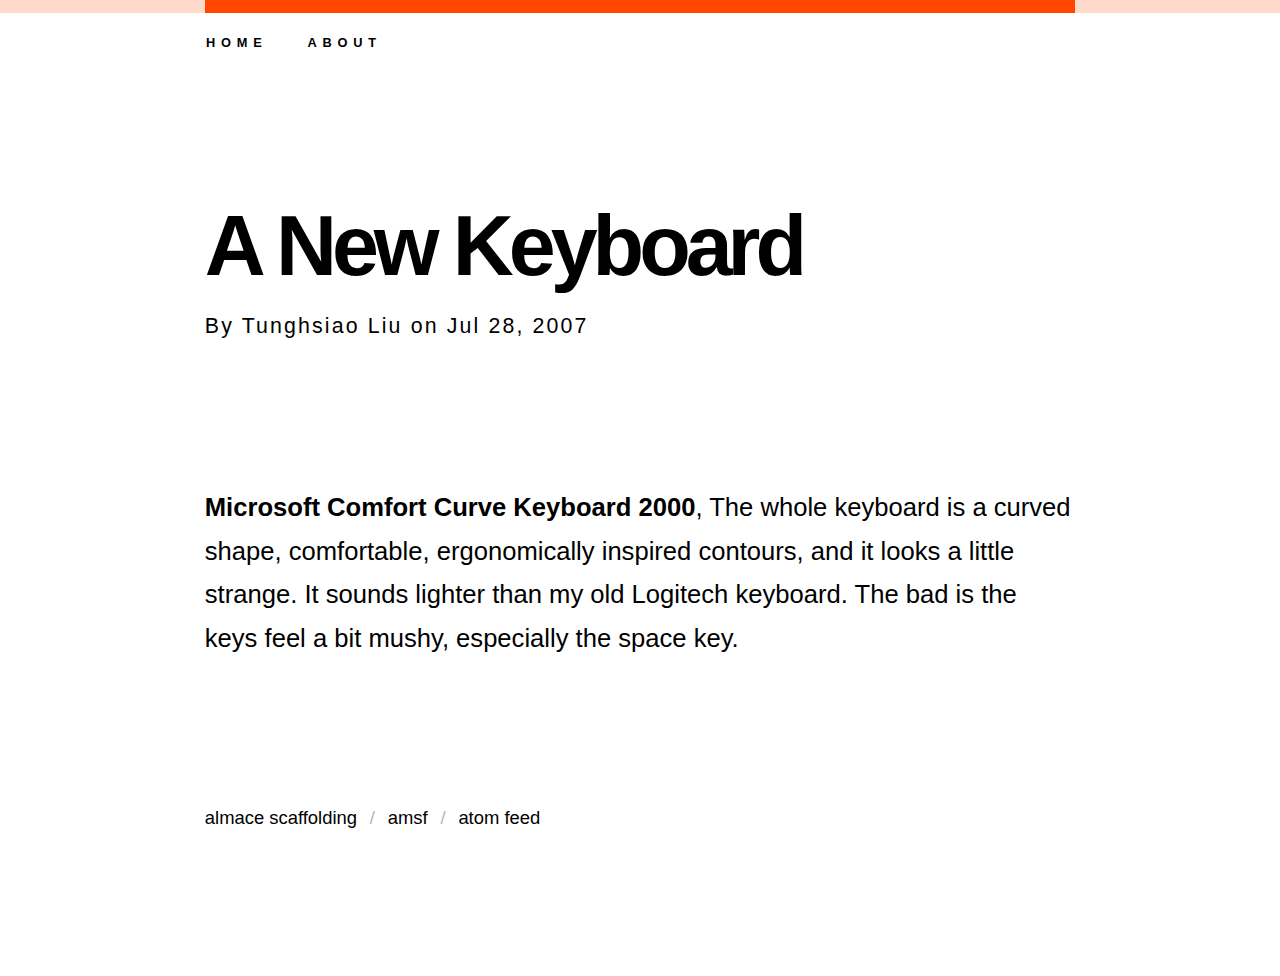
<file: a-new-keyboard.html>
<!doctype html> <meta name="viewport" content="width=device-width,initial-scale=1,minimal-ui"> <meta name="description" content="I make things that don’t suck."> <title>Almace Scaffolding - A New Keyboard</title> <link rel="alternate" href="/feed/" type="application/atom+xml"> <style>.cf:after,.cf:before{display:table;content:''}.cf:after{clear:both}*,:after,:before{-webkit-box-sizing:border-box;-moz-box-sizing:border-box;box-sizing:border-box;margin:0;padding:0}body{font-family:'Helvetica Neue',Arial,'Hiragino Sans GB',sans-serif;font-size:2vw;line-height:1.42857143;margin:0 auto;padding:0 16%;color:#000;background:#fff;text-rendering:optimizelegibility;image-rendering:optimizequality}body:before{position:absolute;z-index:-9999;top:0;left:0;width:100%;height:1vmax;content:'';pointer-events:none;opacity:.2;background:#ff4700}.heading{font-family:'Helvetica Neue',Arial,'Hiragino Sans GB',sans-serif;font-size:330%;font-weight:700;letter-spacing:-.06em;-webkit-font-smoothing:antialiased}.sub-heading{font-family:'Helvetica Neue',Arial,'Hiragino Sans GB',sans-serif;font-size:72%;font-weight:400;letter-spacing:.08em;opacity:.5}button,input,select,textarea{font-family:inherit;font-size:inherit;line-height:inherit}button,input,select[multiple],textarea{background-image:none}a,button{-webkit-transition:color .5s ease,border-color .5s ease,background .5s ease,opacity 1.5s ease;transition:color .5s ease,border-color .5s ease,background .5s ease,opacity 1.5s ease;text-decoration:none;color:#000}a:focus,a:hover,button:focus,button:hover{-webkit-transition:color .1s ease,border-color .1s ease,background .1s ease,opacity .1s ease;transition:color .1s ease,border-color .1s ease,background .1s ease,opacity .1s ease;border-bottom:.1em solid}hr,img{border:0}del{text-decoration:line-through}::-moz-selection{color:#ff4700;background:rgba(0,0,0,.02)}::selection{color:#ff4700;background:rgba(0,0,0,.02)}.logo{display:block;width:100%;height:1vmax;margin:0 0 1.4vmax;opacity:0;background:#ff4700}.logo:focus,.logo:hover{border-bottom:none!important;background:#000}.logo h1{height:0;text-indent:-99999em}body:hover .logo{opacity:1!important}.navigation{font-size:50%;font-weight:700;margin:0 0 16vmin;margin-right:-1.1em;margin-left:-1.1em;letter-spacing:.45em;text-transform:uppercase}.navigation li{line-height:2;display:inline-block;list-style:none}.navigation li a{padding:.5em 1.2em}.navigation li a:focus,.navigation li a:hover{color:#ff4700;border:none}.current a{color:#ff4700}body:hover .latest{color:#ff4700!important}.content .status{font-size:75%;font-weight:700;margin:1vmin 0 0}.content .status:before{display:inline-block;width:.8em;height:.8em;margin-right:.8vw;content:'';border-radius:50%;background:rgba(0,0,0,.2)}.content .status.available:before{background:#0cf}.content .status.available a{color:#0cf}.content .status.unavailable:before{background:#f30}.content .status.unavailable a{color:#f30}.content{margin-bottom:16vmin;-webkit-hyphens:auto;-moz-hyphens:auto;hyphens:auto;-ms-hyphens:auto}.content:after,.content:before{display:table;content:''}.content:after{clear:both}.content article>:last-child,.content article>:last-child>:last-child,.content article>:last-child>:last-child>:last-child{margin-bottom:0!important}.content a{font-weight:700}.content p{line-height:1.71428571;margin:0 0 1.1em}.content header{padding-bottom:16vmin}.content header h1{font-family:'Helvetica Neue',Arial,'Hiragino Sans GB',sans-serif;font-size:330%;font-weight:700;line-height:1.1;margin:0 0 .1em;letter-spacing:-.06em;-webkit-hyphens:auto;-moz-hyphens:auto;hyphens:auto;-webkit-font-smoothing:antialiased;-ms-hyphens:auto}.content header h1 svg{display:block;max-width:100%}.content header h1 img,.content header h1 svg{margin-bottom:.3em}.content header .latest-post{font-size:80%;font-weight:400;line-height:1.2;margin-top:16vmin}.content header .latest-post a{font-weight:700}.content header small{display:block;margin:2vmin 0 0;letter-spacing:.1em}.content header+*{margin-top:0!important}.content h3{font-family:'Helvetica Neue',Arial,'Hiragino Sans GB',sans-serif;font-size:72%;font-weight:400;margin:10vmin 0 1em;letter-spacing:.08em;opacity:.5}.content ol,.content ul{margin:0 0 1em 1.5em}.content ol li,.content ul li{line-height:1.71428571}.content ol{margin-left:1.75em}.content iframe,.content img,.content video{display:block;max-width:100%;margin:0 0 4vmin}.content blockquote{position:relative;margin-bottom:2em}.content blockquote>p{padding-left:.8em;border-left:2px solid}.content blockquote footer:after,.content blockquote footer:before{display:table;content:''}.content blockquote footer:after{clear:both}.content blockquote cite{font-size:90%;font-style:normal;float:right;color:rgba(0,0,0,.8)}.content blockquote cite:before{content:'\2500\2500\00a0'}.content sup{font-size:75%}.content abbr:after{content:' (' attr(title) ')'}.content code,.content pre{font-family:Menlo,monospace;color:#68a}.content pre{font-size:90%;line-height:1.71428571;overflow-x:scroll;margin:0 0 1em;padding:1em;background:rgba(0,136,255,.04)}.content form input{display:block;width:100%;margin:0 0 1vmin;padding:1vmin 0;-webkit-transition:padding .2s ease;transition:padding .2s ease;border:none;border-bottom:1px solid rgba(0,0,0,.2);border-radius:0;outline:0;-webkit-appearance:none}.content form input:focus{padding:1vmin;border-color:#000;background:rgba(0,0,0,.02)}.content input:focus:required:invalid:focus,.content select:focus:required:invalid:focus,.content textarea:focus:required:invalid:focus{border-color:#ff4700;background:rgba(255,71,0,.05);-webkit-box-shadow:none;box-shadow:none}.content table{font-size:90%;width:100%;border-spacing:0;border-collapse:collapse}.content table td,.content table th{padding:.6em}.content table th{text-align:left;border-bottom:2px solid rgba(0,0,0,.06)}.content table td{border-top:1px solid rgba(0,0,0,.04)}[lang=ja],[lang=zh]{text-align:justify}.margin-fix:first-letter{margin-left:-.6em}.tweet{margin-top:10vmin}.largetype{font-family:'Helvetica Neue',Arial,'Hiragino Sans GB',sans-serif;font-size:330%;font-size:200%;font-weight:700;letter-spacing:-.06em;-webkit-font-smoothing:antialiased}.browser{position:relative;margin:0 0 4vmin!important;padding-top:20px;border-radius:5px 5px 0 0;background:rgba(0,0,0,.05)}.browser:before{position:absolute;top:6px;left:8px;display:block;width:8px;height:8px;content:'';border-radius:50%;background:rgba(0,0,0,.15)}.browser img{margin:0;-webkit-box-shadow:rgba(0,0,0,.05)0 -1px 0 0;box-shadow:rgba(0,0,0,.05)0 -1px 0 0}.download,.note,.store{padding-left:.8em;border-left:2px solid #ff4700}.footnotes{font-size:90%;font-style:italic}:target [rel=footnote],:target [rev=footnote]{color:#ff4700}article .list{margin:0;list-style:none}article .list li{margin:0 0 1.4vmin}article .list li h2{font-family:'Helvetica Neue',Arial,'Hiragino Sans GB',sans-serif;font-size:330%;font-size:200%;font-weight:700;line-height:1.2;letter-spacing:-.06em;-webkit-font-smoothing:antialiased}article .list li h2 time{font-size:50%;-webkit-transition:opacity .5s ease;transition:opacity .5s ease;opacity:0;color:#b3b3b3}article .list .external:focus,article .list .external:hover{border:none}.external{line-height:1}.external span{display:inline-block;width:.2em;height:.2em;margin:0 .1em;-webkit-transition:-webkit-transform .4s ease;transition:transform .4s ease;vertical-align:middle;border-radius:50%;background:#000}.external:focus span,.external:hover span{-webkit-transform:scale(1.4);-ms-transform:scale(1.4);transform:scale(1.4)}.footer{font-size:72%;padding:0 0 16vmin;text-transform:lowercase}.footer ul li{display:inline}.footer ul li:after{padding:0 .6vw;content:' / ';opacity:.3}.footer ul li:last-child:after{content:none}@media (max-width:1000px){body{font-size:2.8vw;padding-right:8%;padding-left:8%}}@media (max-width:640px){body{font-size:4vw;padding-right:4%;padding-left:4%}article h1 img,article h1 svg{width:100%!important;height:100%!important}.list li h2 .external{display:none}}@media (max-width:400px){body{font-size:5.6vw}}@media (max-device-width:480px),(max-device-width:1024px){body{-webkit-text-size-adjust:none}}.highlight pre{background:rgba(255,211,194,.1)}.highlight .c{font-style:italic;color:#ad9077}.highlight .err{color:#b8281d;background-color:#e3d2d2}.highlight .k,.highlight .o{font-weight:700}.highlight .cm{font-style:italic;color:#ad9077}.highlight .cp{font-weight:700;color:#ad9085}.highlight .c1{font-style:italic;color:#ad9077}.highlight .cs{font-weight:700;font-style:italic;color:#ad9085}.highlight .gd{color:#33160a;background-color:#fdd}.highlight .gd .x{color:#33160a;background-color:#faa}.highlight .ge{font-style:italic}.highlight .gr{color:#bb160a}.highlight .gh{color:#ad9085}.highlight .gi{color:#33160a;background-color:#dfd}.highlight .gi .x{color:#33160a;background-color:#afa}.highlight .go{color:#a08277}.highlight .gp{color:#775a4e}.highlight .gs{font-weight:700}.highlight .gu{color:#bb9e92}.highlight .gt{color:#bb160a}.highlight .kc,.highlight .kd,.highlight .kp,.highlight .kr{font-weight:700}.highlight .kt{font-weight:700;color:#695a77}.highlight .m{color:#339085}.highlight .s{color:#e42341}.highlight .na{color:#337c71}.highlight .nb{color:#338199}.highlight .nc{font-weight:700;color:#695a77}.highlight .no{color:#337c71}.highlight .ni{color:#991671}.highlight .ne,.highlight .nf{font-weight:700;color:#ad160a}.highlight .nn{color:#775a4e}.highlight .nt{color:#331671}.highlight .nv{color:#337c71}.highlight .ow{font-weight:700}.highlight .w{color:#c9aba0}.highlight .mf,.highlight .mh,.highlight .mi,.highlight .mo{color:#339085}.highlight .s2,.highlight .sb,.highlight .sc,.highlight .sd,.highlight .se,.highlight .sh,.highlight .si,.highlight .sx{color:#e42341}.highlight .sr{color:#339029}.highlight .s1{color:#e42341}.highlight .ss{color:#ad1666}.highlight .bp{color:#ad9085}.highlight .vc,.highlight .vg,.highlight .vi{color:#337c71}.highlight .il{color:#339085}ul.list.has-content>li{margin-bottom:14vmin}ul.list.has-content>li h2{margin-bottom:2vmin}.flexslider ul{margin:0;list-style:none}.flexslider li{display:none;-webkit-backface-visibility:hidden;backface-visibility:hidden}.flexslider li:first-child{display:block}.flexslider li .flex-caption{font-weight:700;margin:-3vmin 0 3vmin}.no-js .flexslider ul li:first-child{display:block}</style>  <meta name="description" content="Microsoft Comfort Curve Keyboard 2000, The whole keyboard is a curved shape, comfortable, ergonomically inspired contours, and it looks a little strange. It sounds lighter than my old Logitech keyboard....">  <meta name="twitter:card" content="summary"> <meta name="twitter:site" content="@sparanoid"> <meta name="twitter:creator" content="@tunghsiao"> <meta name="twitter:url" content="http://amsf.github.io/a-new-keyboard.html"> <meta name="twitter:title" content="A New Keyboard"> <meta name="twitter:description" content="
  Microsoft Comfort Curve Keyboard 2000, The whole keyboard is a curved shape, comfortable, ergonomically inspired contours, and it looks a little strange. It sounds lighter than my old Logitech keyboard. The bad is the keys feel a bit mushy, especially the space key.…
">    <header> <a href="/" class="logo" accesskey="x"> <h1>Almace Scaffolding</h1> </a> </header>  <nav class="navigation"> <ul> <li> <a href="/"> Home </a> </li> <li> <a href="/about/"> About </a> </li> </ul> </nav>  <main class="content">  <article>  <header>   <h1> A New Keyboard </h1> <small>By <span rel="author">Tunghsiao Liu</span> on <time datetime="2007-07-28T00:00:00+08:00">Jul 28, 2007</time></small> </header>  <p><a href="http://www.microsoft.com/hardware/en-us/d/comfort-curve-keyboard-2000">Microsoft Comfort Curve Keyboard 2000</a>, The whole keyboard is a curved shape, comfortable, ergonomically inspired contours, and it looks a little strange. It sounds lighter than my old Logitech keyboard. The bad is the keys feel a bit mushy, especially the space key.</p> </article> </main>  <footer class="footer"> <ul> <li><a href="/">Almace Scaffolding</a></li> <li><a href="https://github.com/sparanoid/almace-scaffolding/" title="Almace Scaffolding">amsf</a></li> <li><a href="/feed/" title="Feed - Atom (The Atom Syndication Format)">Atom Feed</a></li> </ul> <p style="display:none"> <a href="https://plus.google.com/+tunghsiaoliu?rel=author" rel="author">Google+</a> </p> </footer> 
<!--
 © Tunghsiao Liu.

 almace-scaffolding - v0.0.11 (06-09-2014)
 MIT - http://github.com/sparanoid/almace-scaffolding/blob/master/LICENSE
 -->
</file>
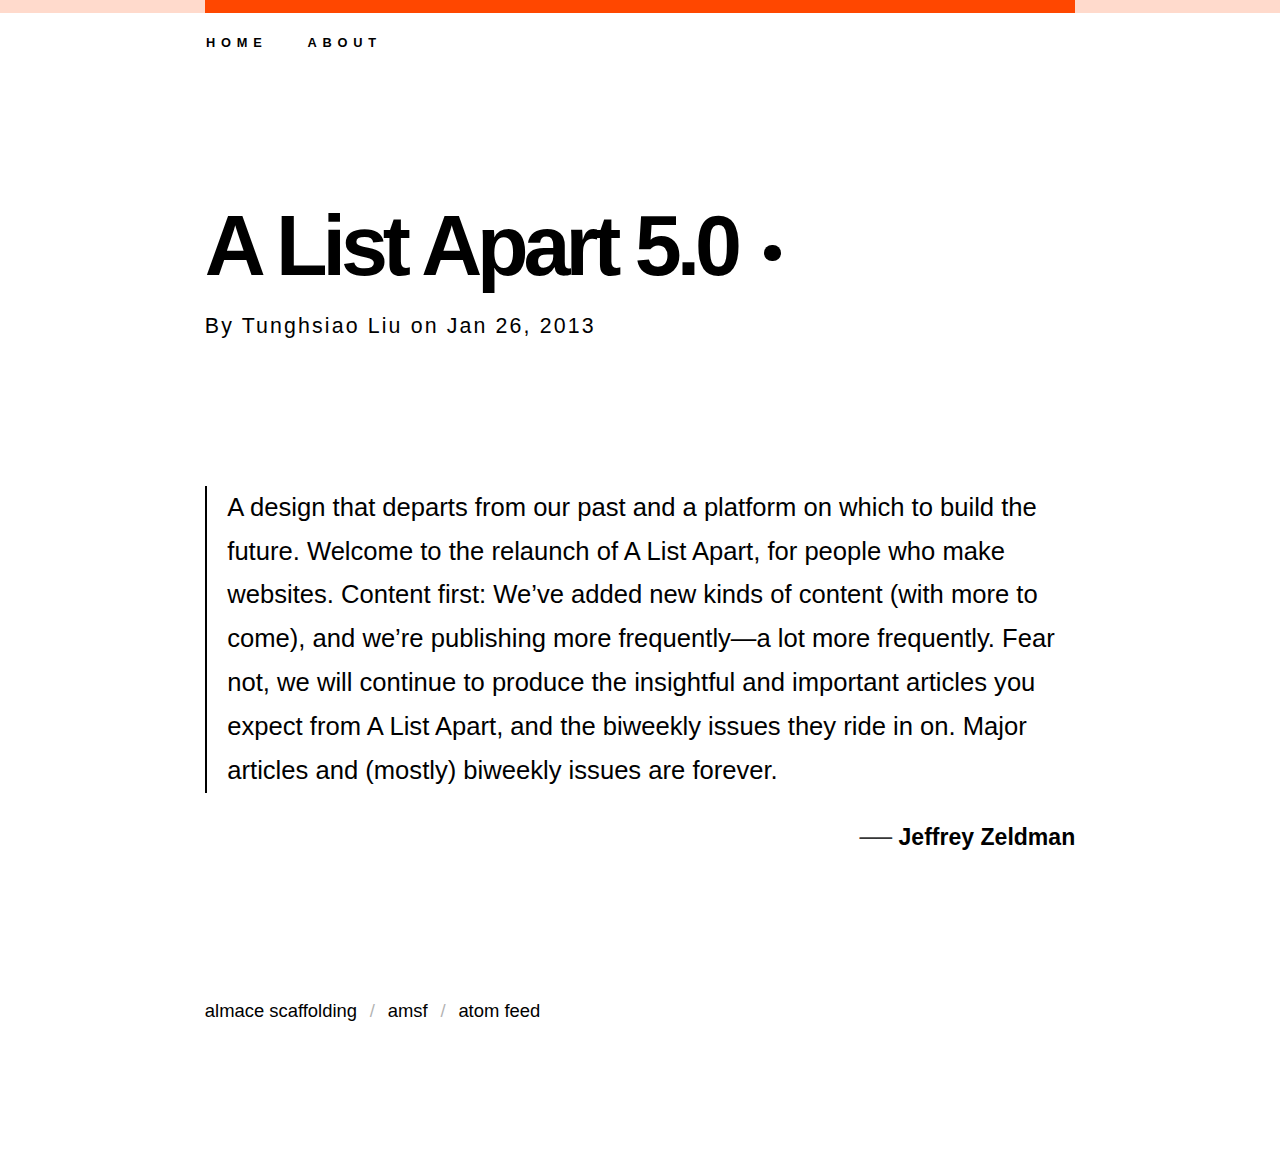
<file: ala-5.0.html>
<!doctype html> <meta name="viewport" content="width=device-width,initial-scale=1,minimal-ui"> <meta name="description" content="I make things that don’t suck."> <title>Almace Scaffolding - A List Apart 5.0</title> <link rel="alternate" href="/feed/" type="application/atom+xml"> <style>.cf:after,.cf:before{display:table;content:''}.cf:after{clear:both}*,:after,:before{-webkit-box-sizing:border-box;-moz-box-sizing:border-box;box-sizing:border-box;margin:0;padding:0}body{font-family:'Helvetica Neue',Arial,'Hiragino Sans GB',sans-serif;font-size:2vw;line-height:1.42857143;margin:0 auto;padding:0 16%;color:#000;background:#fff;text-rendering:optimizelegibility;image-rendering:optimizequality}body:before{position:absolute;z-index:-9999;top:0;left:0;width:100%;height:1vmax;content:'';pointer-events:none;opacity:.2;background:#ff4700}.heading{font-family:'Helvetica Neue',Arial,'Hiragino Sans GB',sans-serif;font-size:330%;font-weight:700;letter-spacing:-.06em;-webkit-font-smoothing:antialiased}.sub-heading{font-family:'Helvetica Neue',Arial,'Hiragino Sans GB',sans-serif;font-size:72%;font-weight:400;letter-spacing:.08em;opacity:.5}button,input,select,textarea{font-family:inherit;font-size:inherit;line-height:inherit}button,input,select[multiple],textarea{background-image:none}a,button{-webkit-transition:color .5s ease,border-color .5s ease,background .5s ease,opacity 1.5s ease;transition:color .5s ease,border-color .5s ease,background .5s ease,opacity 1.5s ease;text-decoration:none;color:#000}a:focus,a:hover,button:focus,button:hover{-webkit-transition:color .1s ease,border-color .1s ease,background .1s ease,opacity .1s ease;transition:color .1s ease,border-color .1s ease,background .1s ease,opacity .1s ease;border-bottom:.1em solid}hr,img{border:0}del{text-decoration:line-through}::-moz-selection{color:#ff4700;background:rgba(0,0,0,.02)}::selection{color:#ff4700;background:rgba(0,0,0,.02)}.logo{display:block;width:100%;height:1vmax;margin:0 0 1.4vmax;opacity:0;background:#ff4700}.logo:focus,.logo:hover{border-bottom:none!important;background:#000}.logo h1{height:0;text-indent:-99999em}body:hover .logo{opacity:1!important}.navigation{font-size:50%;font-weight:700;margin:0 0 16vmin;margin-right:-1.1em;margin-left:-1.1em;letter-spacing:.45em;text-transform:uppercase}.navigation li{line-height:2;display:inline-block;list-style:none}.navigation li a{padding:.5em 1.2em}.navigation li a:focus,.navigation li a:hover{color:#ff4700;border:none}.current a{color:#ff4700}body:hover .latest{color:#ff4700!important}.content .status{font-size:75%;font-weight:700;margin:1vmin 0 0}.content .status:before{display:inline-block;width:.8em;height:.8em;margin-right:.8vw;content:'';border-radius:50%;background:rgba(0,0,0,.2)}.content .status.available:before{background:#0cf}.content .status.available a{color:#0cf}.content .status.unavailable:before{background:#f30}.content .status.unavailable a{color:#f30}.content{margin-bottom:16vmin;-webkit-hyphens:auto;-moz-hyphens:auto;hyphens:auto;-ms-hyphens:auto}.content:after,.content:before{display:table;content:''}.content:after{clear:both}.content article>:last-child,.content article>:last-child>:last-child,.content article>:last-child>:last-child>:last-child{margin-bottom:0!important}.content a{font-weight:700}.content p{line-height:1.71428571;margin:0 0 1.1em}.content header{padding-bottom:16vmin}.content header h1{font-family:'Helvetica Neue',Arial,'Hiragino Sans GB',sans-serif;font-size:330%;font-weight:700;line-height:1.1;margin:0 0 .1em;letter-spacing:-.06em;-webkit-hyphens:auto;-moz-hyphens:auto;hyphens:auto;-webkit-font-smoothing:antialiased;-ms-hyphens:auto}.content header h1 svg{display:block;max-width:100%}.content header h1 img,.content header h1 svg{margin-bottom:.3em}.content header .latest-post{font-size:80%;font-weight:400;line-height:1.2;margin-top:16vmin}.content header .latest-post a{font-weight:700}.content header small{display:block;margin:2vmin 0 0;letter-spacing:.1em}.content header+*{margin-top:0!important}.content h3{font-family:'Helvetica Neue',Arial,'Hiragino Sans GB',sans-serif;font-size:72%;font-weight:400;margin:10vmin 0 1em;letter-spacing:.08em;opacity:.5}.content ol,.content ul{margin:0 0 1em 1.5em}.content ol li,.content ul li{line-height:1.71428571}.content ol{margin-left:1.75em}.content iframe,.content img,.content video{display:block;max-width:100%;margin:0 0 4vmin}.content blockquote{position:relative;margin-bottom:2em}.content blockquote>p{padding-left:.8em;border-left:2px solid}.content blockquote footer:after,.content blockquote footer:before{display:table;content:''}.content blockquote footer:after{clear:both}.content blockquote cite{font-size:90%;font-style:normal;float:right;color:rgba(0,0,0,.8)}.content blockquote cite:before{content:'\2500\2500\00a0'}.content sup{font-size:75%}.content abbr:after{content:' (' attr(title) ')'}.content code,.content pre{font-family:Menlo,monospace;color:#68a}.content pre{font-size:90%;line-height:1.71428571;overflow-x:scroll;margin:0 0 1em;padding:1em;background:rgba(0,136,255,.04)}.content form input{display:block;width:100%;margin:0 0 1vmin;padding:1vmin 0;-webkit-transition:padding .2s ease;transition:padding .2s ease;border:none;border-bottom:1px solid rgba(0,0,0,.2);border-radius:0;outline:0;-webkit-appearance:none}.content form input:focus{padding:1vmin;border-color:#000;background:rgba(0,0,0,.02)}.content input:focus:required:invalid:focus,.content select:focus:required:invalid:focus,.content textarea:focus:required:invalid:focus{border-color:#ff4700;background:rgba(255,71,0,.05);-webkit-box-shadow:none;box-shadow:none}.content table{font-size:90%;width:100%;border-spacing:0;border-collapse:collapse}.content table td,.content table th{padding:.6em}.content table th{text-align:left;border-bottom:2px solid rgba(0,0,0,.06)}.content table td{border-top:1px solid rgba(0,0,0,.04)}[lang=ja],[lang=zh]{text-align:justify}.margin-fix:first-letter{margin-left:-.6em}.tweet{margin-top:10vmin}.largetype{font-family:'Helvetica Neue',Arial,'Hiragino Sans GB',sans-serif;font-size:330%;font-size:200%;font-weight:700;letter-spacing:-.06em;-webkit-font-smoothing:antialiased}.browser{position:relative;margin:0 0 4vmin!important;padding-top:20px;border-radius:5px 5px 0 0;background:rgba(0,0,0,.05)}.browser:before{position:absolute;top:6px;left:8px;display:block;width:8px;height:8px;content:'';border-radius:50%;background:rgba(0,0,0,.15)}.browser img{margin:0;-webkit-box-shadow:rgba(0,0,0,.05)0 -1px 0 0;box-shadow:rgba(0,0,0,.05)0 -1px 0 0}.download,.note,.store{padding-left:.8em;border-left:2px solid #ff4700}.footnotes{font-size:90%;font-style:italic}:target [rel=footnote],:target [rev=footnote]{color:#ff4700}article .list{margin:0;list-style:none}article .list li{margin:0 0 1.4vmin}article .list li h2{font-family:'Helvetica Neue',Arial,'Hiragino Sans GB',sans-serif;font-size:330%;font-size:200%;font-weight:700;line-height:1.2;letter-spacing:-.06em;-webkit-font-smoothing:antialiased}article .list li h2 time{font-size:50%;-webkit-transition:opacity .5s ease;transition:opacity .5s ease;opacity:0;color:#b3b3b3}article .list .external:focus,article .list .external:hover{border:none}.external{line-height:1}.external span{display:inline-block;width:.2em;height:.2em;margin:0 .1em;-webkit-transition:-webkit-transform .4s ease;transition:transform .4s ease;vertical-align:middle;border-radius:50%;background:#000}.external:focus span,.external:hover span{-webkit-transform:scale(1.4);-ms-transform:scale(1.4);transform:scale(1.4)}.footer{font-size:72%;padding:0 0 16vmin;text-transform:lowercase}.footer ul li{display:inline}.footer ul li:after{padding:0 .6vw;content:' / ';opacity:.3}.footer ul li:last-child:after{content:none}@media (max-width:1000px){body{font-size:2.8vw;padding-right:8%;padding-left:8%}}@media (max-width:640px){body{font-size:4vw;padding-right:4%;padding-left:4%}article h1 img,article h1 svg{width:100%!important;height:100%!important}.list li h2 .external{display:none}}@media (max-width:400px){body{font-size:5.6vw}}@media (max-device-width:480px),(max-device-width:1024px){body{-webkit-text-size-adjust:none}}.highlight pre{background:rgba(255,211,194,.1)}.highlight .c{font-style:italic;color:#ad9077}.highlight .err{color:#b8281d;background-color:#e3d2d2}.highlight .k,.highlight .o{font-weight:700}.highlight .cm{font-style:italic;color:#ad9077}.highlight .cp{font-weight:700;color:#ad9085}.highlight .c1{font-style:italic;color:#ad9077}.highlight .cs{font-weight:700;font-style:italic;color:#ad9085}.highlight .gd{color:#33160a;background-color:#fdd}.highlight .gd .x{color:#33160a;background-color:#faa}.highlight .ge{font-style:italic}.highlight .gr{color:#bb160a}.highlight .gh{color:#ad9085}.highlight .gi{color:#33160a;background-color:#dfd}.highlight .gi .x{color:#33160a;background-color:#afa}.highlight .go{color:#a08277}.highlight .gp{color:#775a4e}.highlight .gs{font-weight:700}.highlight .gu{color:#bb9e92}.highlight .gt{color:#bb160a}.highlight .kc,.highlight .kd,.highlight .kp,.highlight .kr{font-weight:700}.highlight .kt{font-weight:700;color:#695a77}.highlight .m{color:#339085}.highlight .s{color:#e42341}.highlight .na{color:#337c71}.highlight .nb{color:#338199}.highlight .nc{font-weight:700;color:#695a77}.highlight .no{color:#337c71}.highlight .ni{color:#991671}.highlight .ne,.highlight .nf{font-weight:700;color:#ad160a}.highlight .nn{color:#775a4e}.highlight .nt{color:#331671}.highlight .nv{color:#337c71}.highlight .ow{font-weight:700}.highlight .w{color:#c9aba0}.highlight .mf,.highlight .mh,.highlight .mi,.highlight .mo{color:#339085}.highlight .s2,.highlight .sb,.highlight .sc,.highlight .sd,.highlight .se,.highlight .sh,.highlight .si,.highlight .sx{color:#e42341}.highlight .sr{color:#339029}.highlight .s1{color:#e42341}.highlight .ss{color:#ad1666}.highlight .bp{color:#ad9085}.highlight .vc,.highlight .vg,.highlight .vi{color:#337c71}.highlight .il{color:#339085}ul.list.has-content>li{margin-bottom:14vmin}ul.list.has-content>li h2{margin-bottom:2vmin}.flexslider ul{margin:0;list-style:none}.flexslider li{display:none;-webkit-backface-visibility:hidden;backface-visibility:hidden}.flexslider li:first-child{display:block}.flexslider li .flex-caption{font-weight:700;margin:-3vmin 0 3vmin}.no-js .flexslider ul li:first-child{display:block}</style>  <meta name="description" content="A design that departs from our past and a platform on which to build the future. Welcome to the relaunch of A List Apart, for people who make websites. Content...">  <meta name="twitter:card" content="summary"> <meta name="twitter:site" content="@sparanoid"> <meta name="twitter:creator" content="@tunghsiao"> <meta name="twitter:url" content="http://amsf.github.io/ala-5.0.html"> <meta name="twitter:title" content="A List Apart 5.0"> <meta name="twitter:description" content="
  A design that departs from our past and a platform on which to build the future. Welcome to the relaunch of A List Apart, for people who make websites. Content first: We’ve added new kinds of content (with more to come), and we’re publishing more frequently—a lot more frequently. Fear...…
">    <header> <a href="/" class="logo" accesskey="x"> <h1>Almace Scaffolding</h1> </a> </header>  <nav class="navigation"> <ul> <li> <a href="/"> Home </a> </li> <li> <a href="/about/"> About </a> </li> </ul> </nav>  <main class="content">  <article>  <header>   <h1> <a href="http://alistapart.com/article/a-list-apart-relaunches-new-features-new-design" class="external">A List Apart 5.0 <span></span></a> </h1> <small>By <span rel="author">Tunghsiao Liu</span> on <time datetime="2013-01-26T00:00:00+08:00">Jan 26, 2013</time></small> </header>  <blockquote> <p>A design that departs from our past and a platform on which to build the future. Welcome to the relaunch of A List Apart, for people who make websites. Content first: We’ve added new kinds of content (with more to come), and we’re publishing more frequently—a lot more frequently. Fear not, we will continue to produce the insightful and important articles you expect from A List Apart, and the biweekly issues they ride in on. Major articles and (mostly) biweekly issues are forever.</p> <footer> <cite><a href="http://alistapart.com/article/a-list-apart-relaunches-new-features-new-design">Jeffrey Zeldman</a></cite> </footer> </blockquote> </article> </main>  <footer class="footer"> <ul> <li><a href="/">Almace Scaffolding</a></li> <li><a href="https://github.com/sparanoid/almace-scaffolding/" title="Almace Scaffolding">amsf</a></li> <li><a href="/feed/" title="Feed - Atom (The Atom Syndication Format)">Atom Feed</a></li> </ul> <p style="display:none"> <a href="https://plus.google.com/+tunghsiaoliu?rel=author" rel="author">Google+</a> </p> </footer> 
<!--
 © Tunghsiao Liu.

 almace-scaffolding - v0.0.11 (06-09-2014)
 MIT - http://github.com/sparanoid/almace-scaffolding/blob/master/LICENSE
 -->
</file>
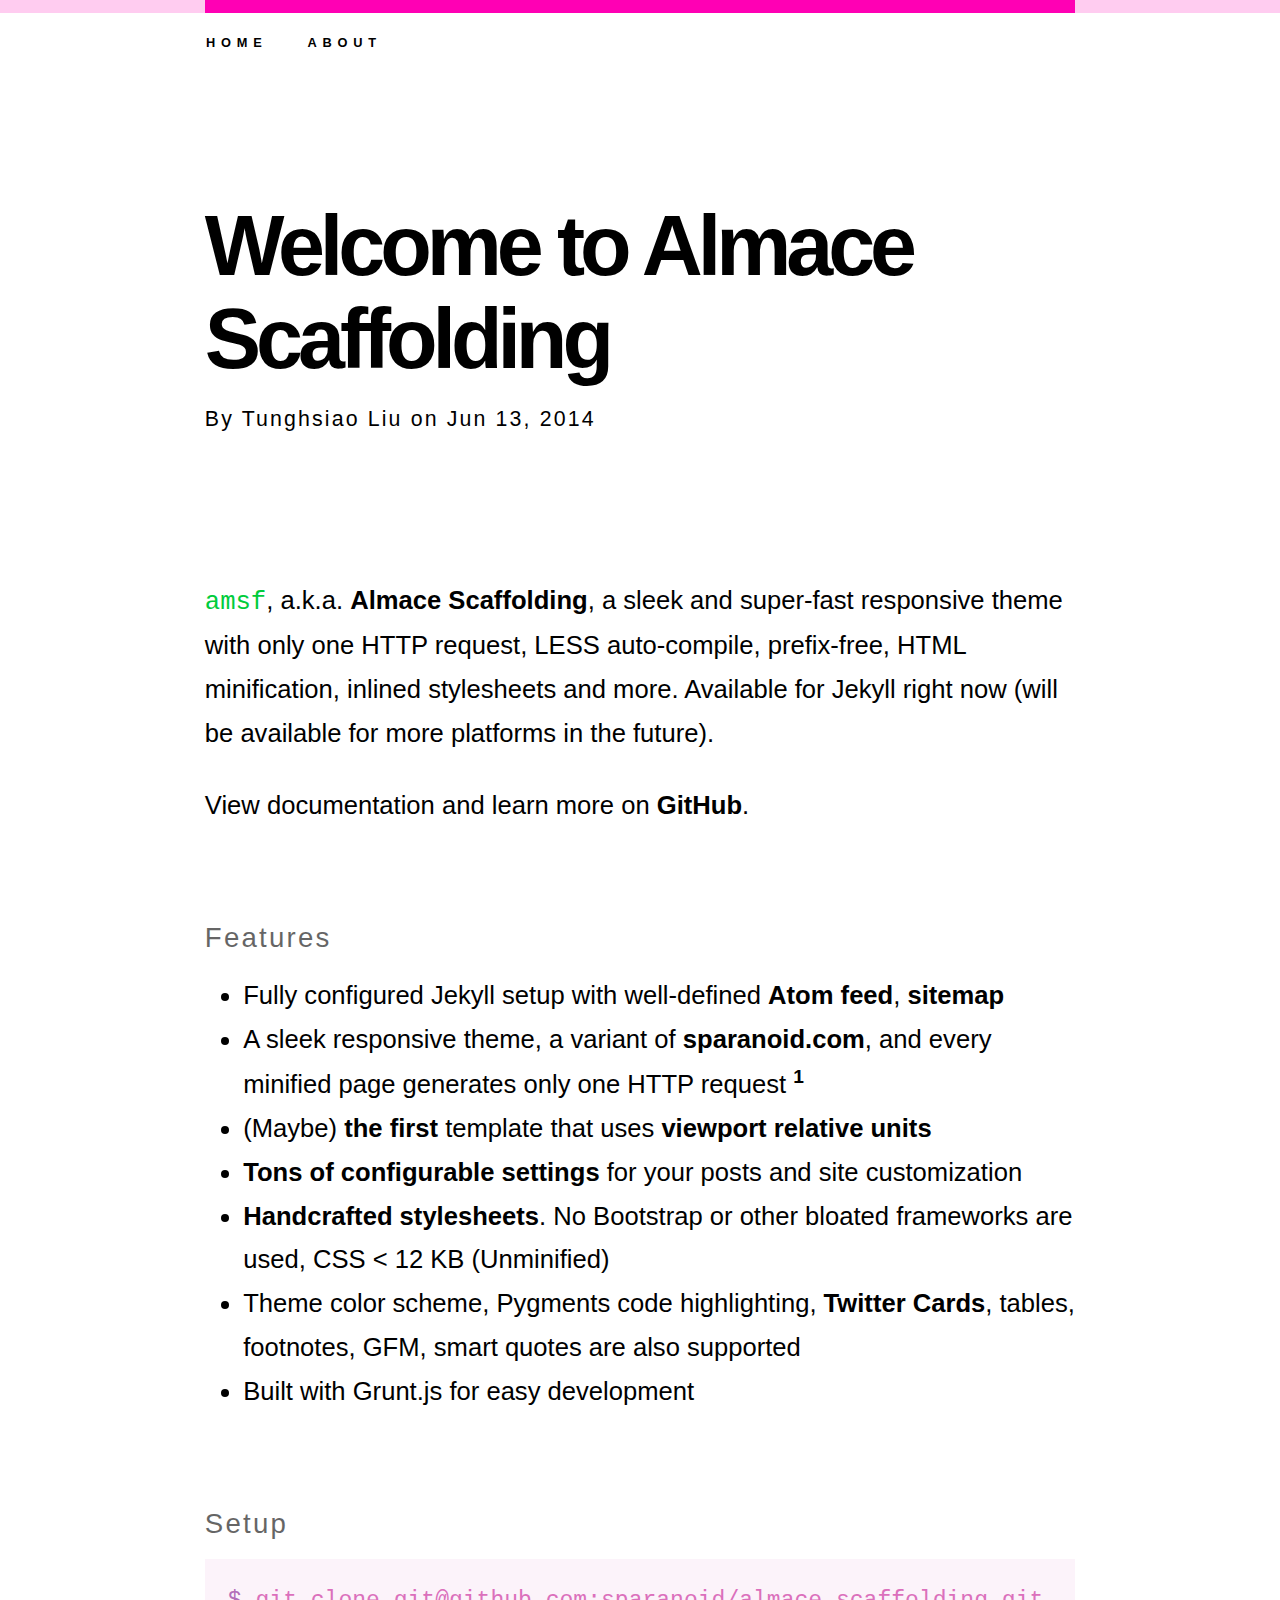
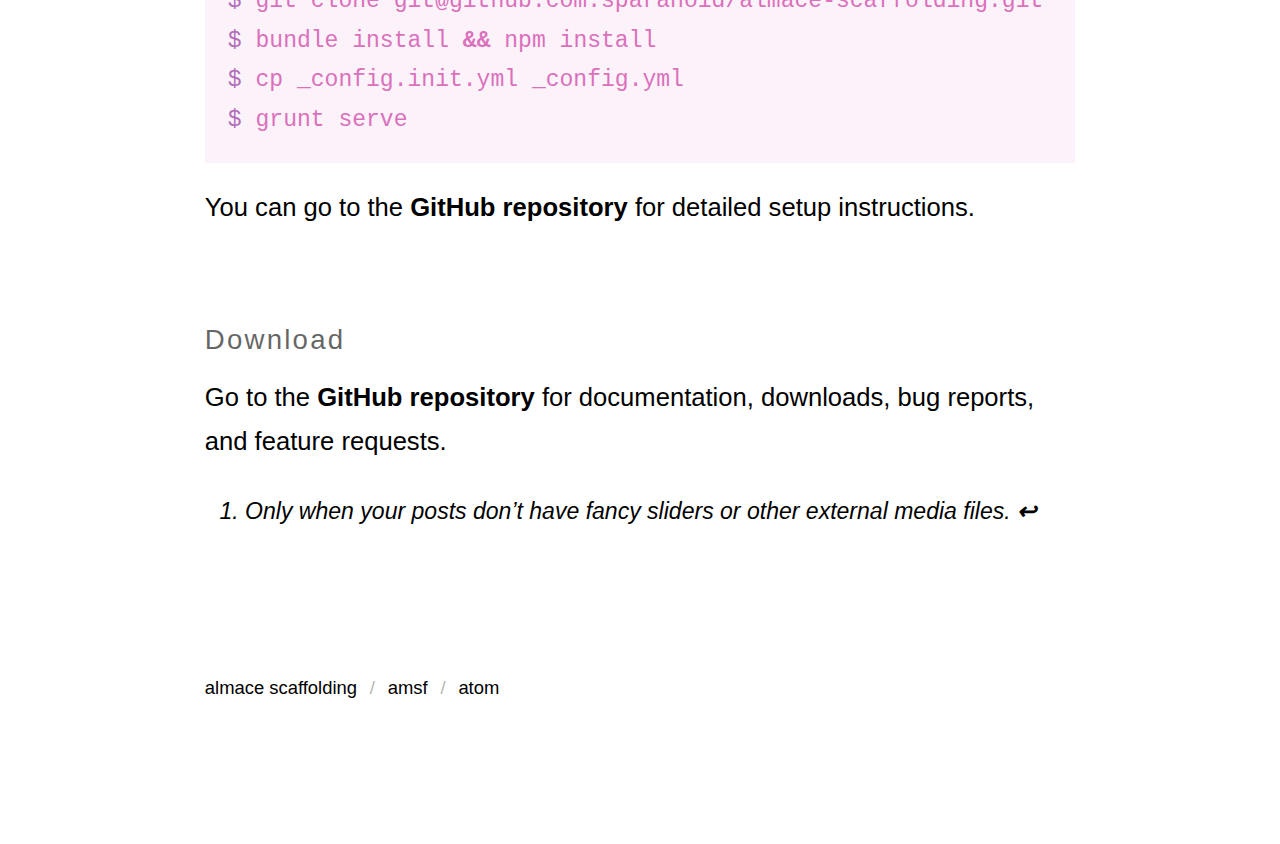
<file: almace-scaffolding.html>
<!doctype html> <meta name="viewport" content="width=device-width,initial-scale=1,minimal-ui"> <meta name="description" content="I make things that don’t suck."> <title>Almace Scaffolding - Welcome to Almace Scaffolding</title> <link rel="alternate" href="/feed/" type="application/atom+xml">  <style>.cf:after,.cf:before{display:table;content:''}.cf:after{clear:both}*,:after,:before{-webkit-box-sizing:border-box;-moz-box-sizing:border-box;box-sizing:border-box;margin:0;padding:0}body{font-family:'Helvetica Neue',Arial,'Hiragino Sans GB',sans-serif;font-size:2vw;line-height:1.42857143;margin:0 auto;padding:0 16%;color:#000;background:#fff;text-rendering:optimizelegibility;image-rendering:optimizequality}body:before{position:absolute;z-index:-9999;top:0;left:0;width:100%;height:1vmax;content:'';pointer-events:none;opacity:.2;background:#ff00b4}.heading{font-family:'Helvetica Neue',Arial,'Hiragino Sans GB',sans-serif;font-size:330%;font-weight:700;letter-spacing:-.06em;-webkit-font-smoothing:antialiased}.sub-heading{font-family:'Helvetica Neue',Arial,'Hiragino Sans GB',sans-serif;font-size:72%;font-weight:400;letter-spacing:.08em;opacity:.5}button,input,select,textarea{font-family:inherit;font-size:inherit;line-height:inherit}button,input,select[multiple],textarea{background-image:none}a,button{-webkit-transition:color .5s ease,border-color .5s ease,background .5s ease,opacity 1.5s ease;transition:color .5s ease,border-color .5s ease,background .5s ease,opacity 1.5s ease;text-decoration:none;color:#000}a:focus,a:hover,button:focus,button:hover{-webkit-transition:color .1s ease,border-color .1s ease,background .1s ease,opacity .1s ease;transition:color .1s ease,border-color .1s ease,background .1s ease,opacity .1s ease;border-bottom:.1em solid}hr,img{border:0}del{text-decoration:line-through}::-moz-selection{color:#ff00b4;background:rgba(0,0,0,.02)}::selection{color:#ff00b4;background:rgba(0,0,0,.02)}.logo{display:block;width:100%;height:1vmax;margin:0 0 1.4vmax;opacity:0;background:#ff00b4}.logo:focus,.logo:hover{border-bottom:none!important;background:#000}.logo h1{height:0;text-indent:-99999em}body:hover .logo{opacity:1!important}.navigation{font-size:50%;font-weight:700;margin:0 0 16vmin;margin-right:-1.1em;margin-left:-1.1em;letter-spacing:.45em;text-transform:uppercase}.navigation li{line-height:2;display:inline-block;list-style:none}.navigation li a{padding:.5em 1.2em}.navigation li a:focus,.navigation li a:hover{color:#ff00b4;border:none}.current a{color:#ff00b4}body:hover .latest{color:#ff00b4!important}.content .status{font-size:75%;font-weight:700;margin:1vmin 0 0}.content .status:before{display:inline-block;width:.8em;height:.8em;margin-right:.8vw;content:'';border-radius:50%;background:rgba(0,0,0,.2)}.content .status.available:before{background:#0cf}.content .status.available a{color:#0cf}.content .status.unavailable:before{background:#f30}.content .status.unavailable a{color:#f30}.content{margin-bottom:16vmin;-webkit-hyphens:auto;-moz-hyphens:auto;hyphens:auto;-ms-hyphens:auto}.content:after,.content:before{display:table;content:''}.content:after{clear:both}.content article>:last-child,.content article>:last-child>:last-child,.content article>:last-child>:last-child>:last-child,.content article>:last-child>:last-child>:last-child>:last-child{margin-bottom:0!important}.content a{font-weight:700}.content p{line-height:1.71428571;margin:0 0 1.1em}.content header{padding-bottom:16vmin}.content header h2{font-family:'Helvetica Neue',Arial,'Hiragino Sans GB',sans-serif;font-size:330%;font-weight:700;line-height:1.1;margin:0 0 .1em;letter-spacing:-.06em;-webkit-hyphens:none;-moz-hyphens:none;hyphens:none;-webkit-font-smoothing:antialiased;-ms-hyphens:none}.content header h2 svg{display:block;max-width:100%}.content header h2 img,.content header h2 svg{margin-bottom:.3em}.content header .latest-post{font-size:80%;font-weight:400;line-height:1.2;margin-top:16vmin}.content header .latest-post a{font-weight:700}.content header small{display:block;margin:2vmin 0 0;letter-spacing:.1em}.content header+*{margin-top:0!important}.content h3,.content h4,.content h5,.content h6{font-family:'Helvetica Neue',Arial,'Hiragino Sans GB',sans-serif;font-weight:400;margin:10vmin 0 1rem;letter-spacing:.08em}.content ol,.content ul{margin:0 0 1em 1.5em}.content ol li,.content ul li{line-height:1.71428571}.content ol li ol,.content ol li>ul,.content ul li ol,.content ul li>ul{margin-bottom:0}.content ol{margin-left:1.75em}.content iframe,.content img,.content video{display:block;max-width:100%;margin:0 0 4vmin}.content blockquote{position:relative;margin-bottom:2em}.content blockquote>p{padding-left:.8em;border-left:2px solid}.content blockquote footer:after,.content blockquote footer:before{display:table;content:''}.content blockquote footer:after{clear:both}.content blockquote cite{font-size:90%;font-style:normal;float:right}.content blockquote cite:before{content:'\2500\2500\00a0'}.content sup{font-size:75%}.content abbr:after{content:' (' attr(title) ')'}.content code,.content pre{font-family:Menlo,monospace;color:#00cc3c}.content pre{font-size:90%;line-height:1.71428571;overflow-x:scroll;margin:0 0 1em;padding:1em;background:rgba(0,136,255,.04)}.content form input{display:block;width:100%;margin:0 0 1vmin;padding:1vmin 0;-webkit-transition:padding .2s ease;transition:padding .2s ease;border:none;border-bottom:1px solid rgba(0,0,0,.2);border-radius:0;outline:0;-webkit-appearance:none}.content form input:focus{padding:1vmin;border-color:#000;background:rgba(0,0,0,.02)}.content input:focus:required:invalid:focus,.content select:focus:required:invalid:focus,.content textarea:focus:required:invalid:focus{border-color:#ff00b4;background:rgba(255,0,180,.05);-webkit-box-shadow:none;box-shadow:none}.content table{font-size:90%;width:100%;margin:0 0 1em;border-spacing:0;border-collapse:collapse}.content table td,.content table th{padding:.6em}.content table th{text-align:left;border-bottom:2px solid rgba(0,0,0,.06)}.content table td{border-top:1px solid rgba(0,0,0,.04)}[lang=ja],[lang=zh]{text-align:justify}.margin-fix:first-letter{margin-left:-.6em}.tweet{margin-top:10vmin}.largetype{font-family:'Helvetica Neue',Arial,'Hiragino Sans GB',sans-serif;font-size:330%;font-size:200%;font-weight:700;letter-spacing:-.06em;-webkit-font-smoothing:antialiased}.browser{position:relative;margin:0 0 4vmin!important;padding-top:24px;border-radius:5px 5px 0 0;background:rgba(255,255,255,.1);-webkit-box-shadow:0 0 0 1px rgba(0,0,0,.05);box-shadow:0 0 0 1px rgba(0,0,0,.05)}.browser:before{position:absolute;top:8px;left:10px;display:block;width:8px;height:8px;content:'';border-radius:50%;background:#fcdddf;-webkit-box-shadow:16px 0 0 0 rgba(254,240,203,.96),32px 0 0 0 rgba(177,247,185,.96),0 0 0 1px rgba(156,11,21,.3),16px 0 0 1px rgba(147,108,4,.3),32px 0 0 1px rgba(11,107,22,.3);box-shadow:16px 0 0 0 rgba(254,240,203,.96),32px 0 0 0 rgba(177,247,185,.96),0 0 0 1px rgba(156,11,21,.3),16px 0 0 1px rgba(147,108,4,.3),32px 0 0 1px rgba(11,107,22,.3)}.browser img{margin:0;-webkit-box-shadow:0 -1px 0 0 rgba(0,0,0,.05);box-shadow:0 -1px 0 0 rgba(0,0,0,.05)}.download,.note,.store{padding-left:.8em;border-left:2px solid #ff00b4}.footnotes{font-size:90%;font-style:italic}:target [rel=footnote],:target [rev=footnote]{color:#ff00b4}article .list{margin:0;list-style:none}article .list>li{margin:0 0 1.4vmin}article .list>li h2{font-family:'Helvetica Neue',Arial,'Hiragino Sans GB',sans-serif;font-size:330%;font-size:200%;font-weight:700;line-height:1.2;letter-spacing:-.06em;-webkit-font-smoothing:antialiased}article .list .external:focus,article .list .external:hover{border:none}.external{line-height:1}.external span{display:inline-block;width:.2em;height:.2em;margin:0 .1em;-webkit-transition:-webkit-transform .4s ease;transition:transform .4s ease;vertical-align:middle;border-radius:50%;background:#000}.external:focus span,.external:hover span{-webkit-transform:scale(1.4);-ms-transform:scale(1.4);transform:scale(1.4)}.footer{font-size:72%;padding:0 0 16vmin;text-transform:lowercase}.footer ul li{display:inline}.footer ul li:after{padding:0 .6vw;content:' / ';opacity:.3}.footer ul li:last-child:after{content:none}.loaded .intense-wrap article p>img:not(.nointense){cursor:-webkit-zoom-in;cursor:zoom-in}.loaded.intense-open{cursor:-webkit-zoom-out;cursor:zoom-out}.gist code,.gist pre{padding:0;color:inherit;background-color:transparent}.gist .gist-file{font-family:Menlo,monospace!important;font-size:80%!important}.gist .markdown-body{padding:1em}@media (max-width:1000px){body{font-size:2.8vw;padding-right:8%;padding-left:8%}}@media (max-width:640px){body{font-size:4vw;padding-right:4%;padding-left:4%}article h2 img,article h2 svg{width:100%!important;height:100%!important}.list li h2 .external{display:none}}@media (max-width:400px){body{font-size:5.6vw}}@media (max-device-width:480px),(max-device-width:1024px){body{-webkit-text-size-adjust:none}}.highlight pre{background:rgba(229,138,202,.1)}.highlight code{color:#db70bc}.highlight .c{font-style:italic;color:#e075bc}.highlight .err{color:#e44e9a;background-color:#e3d2d2}.highlight .cm{font-style:italic;color:#e075bc}.highlight .cp{font-weight:700;color:#e075c1}.highlight .c1{font-style:italic;color:#e075bc}.highlight .cs{font-weight:700;font-style:italic;color:#e075c1}.highlight .gd{color:#b34793;background-color:#fdd}.highlight .gd .x{color:#b34793;background-color:#faa}.highlight .gr{color:#e64793}.highlight .gh{color:#e075c1}.highlight .gi{color:#b34793;background-color:#dfd}.highlight .gi .x{color:#b34793;background-color:#afa}.highlight .go{color:#db70bc}.highlight .gp{color:#cc61ac}.highlight .gu{color:#e67ac6}.highlight .gt{color:#e64793}.highlight .kt{font-weight:700;color:#c761bc}.highlight .m{color:#b375c1}.highlight .s{color:#f54ca7}.highlight .na{color:#b36eb9}.highlight .nb{color:#b370c9}.highlight .nc{font-weight:700;color:#c761bc}.highlight .no{color:#b36eb9}.highlight .ni{color:#d947b9}.highlight .ne,.highlight .nf{font-weight:700;color:#e04793}.highlight .nn{color:#cc61ac}.highlight .nt{color:#b347b9}.highlight .nv{color:#b36eb9}.highlight .w{color:#eb7fcb}.highlight .mf,.highlight .mh,.highlight .mi,.highlight .mo{color:#b375c1}.highlight .s2,.highlight .sb,.highlight .sc,.highlight .sd,.highlight .se,.highlight .sh,.highlight .si,.highlight .sx{color:#f54ca7}.highlight .sr{color:#b3759e}.highlight .s1{color:#f54ca7}.highlight .ss{color:#e047b5}.highlight .bp{color:#e075c1}.highlight .vc,.highlight .vg,.highlight .vi{color:#b36eb9}.highlight .il{color:#b375c1}.highlight .gs,.highlight .k,.highlight .kc,.highlight .kd,.highlight .kp,.highlight .kr,.highlight .o,.highlight .ow{font-weight:700}.highlight .ge{font-style:italic}.content h3{font-size:108%;opacity:.6}.content h4{font-size:96%;opacity:.5}.content h5{font-size:84%;opacity:.4}.content h6{font-size:72%;opacity:.3}.amsf-logo{display:inline-block;width:8.6vw;height:8.6vw;margin:1vw;margin-left:0;vertical-align:middle}@media (max-width:640px){.amsf-logo{width:20.64vw;height:20.64vw}}.amsf-logo circle,.amsf-logo path{stroke-width:76px;stroke-linecap:square}.amsf-title{display:inline-block;vertical-align:middle;color:#ff00b4}</style>  <meta name="description" content="amsf, a.k.a. Almace Scaffolding, a sleek and super-fast responsive theme with only one HTTP request, LESS auto-compile, prefix-free, HTML minification, inlined stylesheets and more. Available for Jekyll right now (will...">  <meta name="twitter:card" content="summary"> <meta name="twitter:site" content="@sparanoid"> <meta name="twitter:creator" content="@tunghsiao"> <meta name="twitter:url" content="http://amsf.github.io/almace-scaffolding.html"> <meta name="twitter:title" content="Welcome to Almace Scaffolding"> <meta name="twitter:description" content="
  amsf, a.k.a. Almace Scaffolding, a sleek and super-fast responsive theme with only one HTTP request, LESS auto-compile, prefix-free, HTML minification, inlined stylesheets and more. Available for Jekyll righ...
">    <header> <a href="/" class="logo" accesskey="x"> <h1>Almace Scaffolding</h1> </a> </header>  <nav class="navigation"> <ul> <li> <a href="/"> Home </a> </li> <li> <a href="/about/"> About </a> </li> </ul> </nav>  <main class="content">      <article>  <header> <h2> Welcome to Almace Scaffolding </h2> <small>By <span rel="author">Tunghsiao Liu</span> on <time datetime="2014-06-13T00:00:00+08:00">Jun 13, 2014</time></small> </header>  <p><code>amsf</code>, a.k.a. <strong>Almace Scaffolding</strong>, a sleek and super-fast responsive theme with only one HTTP request, LESS auto-compile, prefix-free, HTML minification, inlined stylesheets and more. Available for Jekyll right now (will be available for more platforms in the future).</p> <p>View documentation and learn more on <a href="https://github.com/sparanoid/almace-scaffolding">GitHub</a>.</p> <h3>Features</h3> <ul> <li>Fully configured Jekyll setup with well-defined <a href="https://github.com/sparanoid/almace-scaffolding/blob/master/_app/feed-atom.xml">Atom feed</a>, <a href="https://github.com/sparanoid/almace-scaffolding/blob/master/_app/sitemap.xml">sitemap</a></li> <li>A sleek responsive theme, a variant of <a href="http://sparanoid.com/">sparanoid.com</a>, and every minified page generates only one HTTP request <sup id="fnref1"><a href="#fn1" rel="footnote">1</a></sup></li> <li>(Maybe) <a href="https://github.com/sparanoid/sparanoid.com/commit/9b44b4c0f57c3dd1e828d828a95cc21b992785ce">the first</a> template that uses <a href="http://www.w3.org/TR/css3-values/#viewport-relative-lengths">viewport relative units</a></li> <li><a href="https://github.com/sparanoid/almace-scaffolding/blob/master/_config.init.yml">Tons of configurable settings</a> for your posts and site customization</li> <li><a href="https://github.com/sparanoid/almace-scaffolding/blob/master/_app/assets/_less/app.less">Handcrafted stylesheets</a>. No Bootstrap or other bloated frameworks are used, CSS &lt; 12 KB (Unminified)</li> <li>Theme color scheme, Pygments code highlighting, <a href="https://dev.twitter.com/docs/cards">Twitter Cards</a>, tables, footnotes, GFM, smart quotes are also supported</li> <li>Built with Grunt.js for easy development</li> </ul> <h3>Setup</h3> <div class="highlight"><pre><code class="language-sh" data-lang="sh"><span class="nv">$ </span>git clone git@github.com:sparanoid/almace-scaffolding.git
<span class="nv">$ </span>bundle install <span class="o">&amp;&amp;</span> npm install
<span class="nv">$ </span>cp _config.init.yml _config.yml
<span class="nv">$ </span>grunt serve
</code></pre></div> <p>You can go to the <a href="">GitHub repository</a> for detailed setup instructions.</p> <h3>Download</h3> <p>Go to the <a href="https://github.com/sparanoid/almace-scaffolding">GitHub repository</a> for documentation, downloads, bug reports, and feature requests.</p> <div class="footnotes"> <hr> <ol> <li id="fn1"> <p>Only when your posts don’t have fancy sliders or other external media files.&nbsp;<a href="#fnref1" rev="footnote">&#8617;</a></p> </li> </ol> </div> </article> </main>  <footer class="footer"> <ul> <li><a href="/">Almace Scaffolding</a></li> <li><a href="http://sparanoid.com/lab/amsf/" title="Almace Scaffolding">amsf</a></li> <li><a href="/feed/" title="Feed - Atom (The Atom Syndication Format)">Atom</a></li> </ul> <p style="display:none"> <a href="https://plus.google.com/+tunghsiaoliu?rel=author" rel="author">Google+</a> </p> </footer>  
<!--
 © Tunghsiao Liu.

 almace-scaffolding - v0.0.15 (09-01-2014)
 MIT - http://github.com/sparanoid/almace-scaffolding/blob/master/LICENSE
 -->
</file>
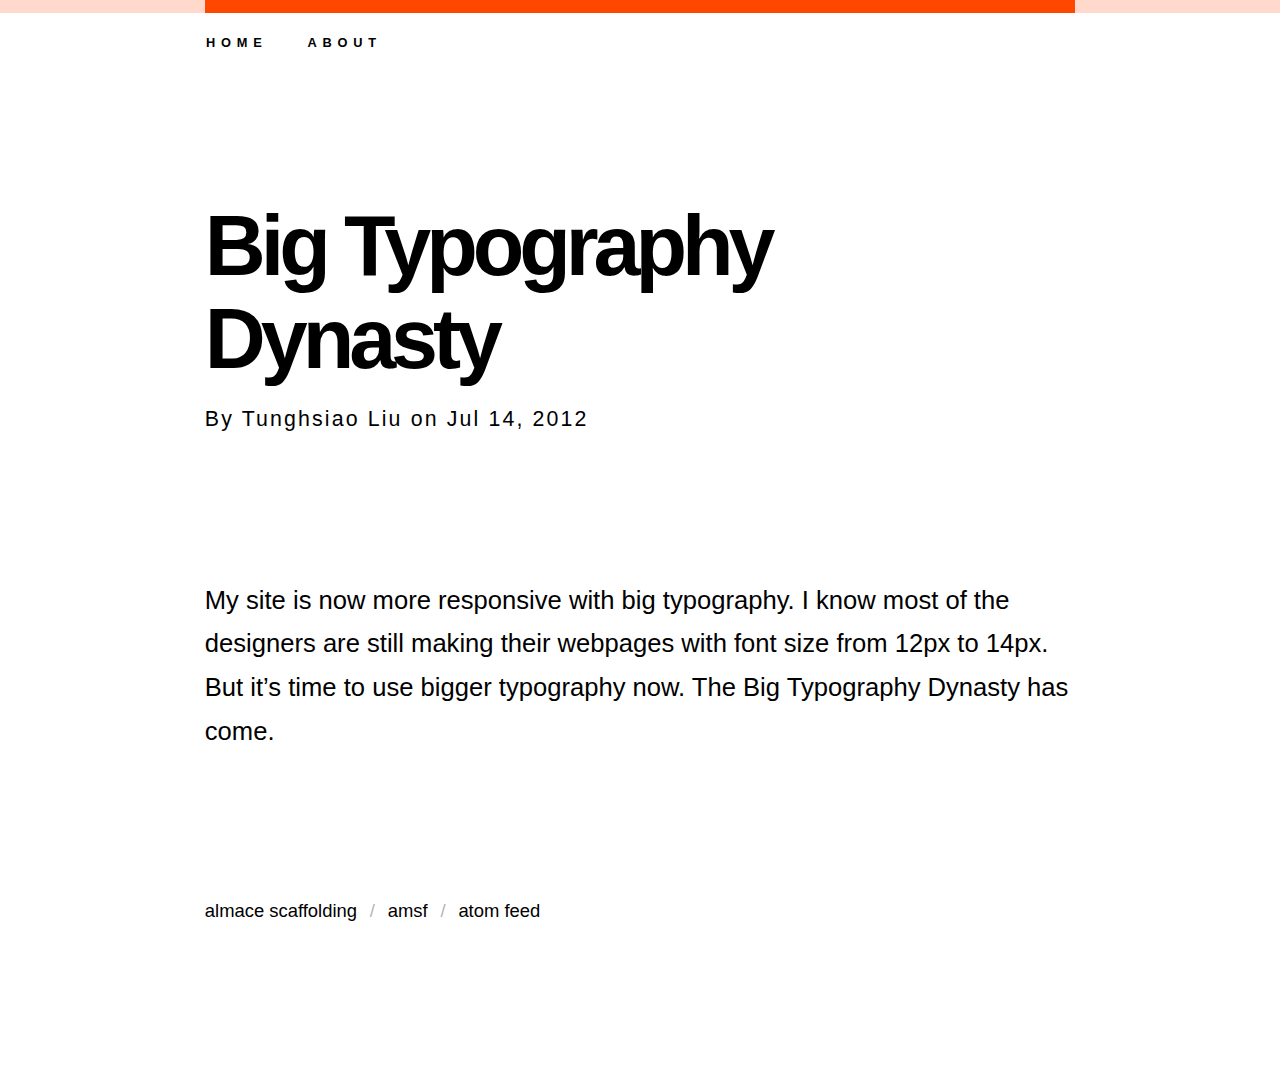
<file: big-typography-dynasty.html>
<!doctype html> <meta name="viewport" content="width=device-width,initial-scale=1,minimal-ui"> <meta name="description" content="I make things that don’t suck."> <title>Almace Scaffolding - Big Typography Dynasty</title> <link rel="alternate" href="/feed/" type="application/atom+xml"> <style>.cf:after,.cf:before{display:table;content:''}.cf:after{clear:both}*,:after,:before{-webkit-box-sizing:border-box;-moz-box-sizing:border-box;box-sizing:border-box;margin:0;padding:0}body{font-family:'Helvetica Neue',Arial,'Hiragino Sans GB',sans-serif;font-size:2vw;line-height:1.42857143;margin:0 auto;padding:0 16%;color:#000;background:#fff;text-rendering:optimizelegibility;image-rendering:optimizequality}body:before{position:absolute;z-index:-9999;top:0;left:0;width:100%;height:1vmax;content:'';pointer-events:none;opacity:.2;background:#ff4700}.heading{font-family:'Helvetica Neue',Arial,'Hiragino Sans GB',sans-serif;font-size:330%;font-weight:700;letter-spacing:-.06em;-webkit-font-smoothing:antialiased}.sub-heading{font-family:'Helvetica Neue',Arial,'Hiragino Sans GB',sans-serif;font-size:72%;font-weight:400;letter-spacing:.08em;opacity:.5}button,input,select,textarea{font-family:inherit;font-size:inherit;line-height:inherit}button,input,select[multiple],textarea{background-image:none}a,button{-webkit-transition:color .5s ease,border-color .5s ease,background .5s ease,opacity 1.5s ease;transition:color .5s ease,border-color .5s ease,background .5s ease,opacity 1.5s ease;text-decoration:none;color:#000}a:focus,a:hover,button:focus,button:hover{-webkit-transition:color .1s ease,border-color .1s ease,background .1s ease,opacity .1s ease;transition:color .1s ease,border-color .1s ease,background .1s ease,opacity .1s ease;border-bottom:.1em solid}hr,img{border:0}del{text-decoration:line-through}::-moz-selection{color:#ff4700;background:rgba(0,0,0,.02)}::selection{color:#ff4700;background:rgba(0,0,0,.02)}.logo{display:block;width:100%;height:1vmax;margin:0 0 1.4vmax;opacity:0;background:#ff4700}.logo:focus,.logo:hover{border-bottom:none!important;background:#000}.logo h1{height:0;text-indent:-99999em}body:hover .logo{opacity:1!important}.navigation{font-size:50%;font-weight:700;margin:0 0 16vmin;margin-right:-1.1em;margin-left:-1.1em;letter-spacing:.45em;text-transform:uppercase}.navigation li{line-height:2;display:inline-block;list-style:none}.navigation li a{padding:.5em 1.2em}.navigation li a:focus,.navigation li a:hover{color:#ff4700;border:none}.current a{color:#ff4700}body:hover .latest{color:#ff4700!important}.content .status{font-size:75%;font-weight:700;margin:1vmin 0 0}.content .status:before{display:inline-block;width:.8em;height:.8em;margin-right:.8vw;content:'';border-radius:50%;background:rgba(0,0,0,.2)}.content .status.available:before{background:#0cf}.content .status.available a{color:#0cf}.content .status.unavailable:before{background:#f30}.content .status.unavailable a{color:#f30}.content{margin-bottom:16vmin;-webkit-hyphens:auto;-moz-hyphens:auto;hyphens:auto;-ms-hyphens:auto}.content:after,.content:before{display:table;content:''}.content:after{clear:both}.content article>:last-child,.content article>:last-child>:last-child,.content article>:last-child>:last-child>:last-child{margin-bottom:0!important}.content a{font-weight:700}.content p{line-height:1.71428571;margin:0 0 1.1em}.content header{padding-bottom:16vmin}.content header h1{font-family:'Helvetica Neue',Arial,'Hiragino Sans GB',sans-serif;font-size:330%;font-weight:700;line-height:1.1;margin:0 0 .1em;letter-spacing:-.06em;-webkit-hyphens:auto;-moz-hyphens:auto;hyphens:auto;-webkit-font-smoothing:antialiased;-ms-hyphens:auto}.content header h1 svg{display:block;max-width:100%}.content header h1 img,.content header h1 svg{margin-bottom:.3em}.content header .latest-post{font-size:80%;font-weight:400;line-height:1.2;margin-top:16vmin}.content header .latest-post a{font-weight:700}.content header small{display:block;margin:2vmin 0 0;letter-spacing:.1em}.content header+*{margin-top:0!important}.content h3{font-family:'Helvetica Neue',Arial,'Hiragino Sans GB',sans-serif;font-size:72%;font-weight:400;margin:10vmin 0 1em;letter-spacing:.08em;opacity:.5}.content ol,.content ul{margin:0 0 1em 1.5em}.content ol li,.content ul li{line-height:1.71428571}.content ol{margin-left:1.75em}.content iframe,.content img,.content video{display:block;max-width:100%;margin:0 0 4vmin}.content blockquote{position:relative;margin-bottom:2em}.content blockquote>p{padding-left:.8em;border-left:2px solid}.content blockquote footer:after,.content blockquote footer:before{display:table;content:''}.content blockquote footer:after{clear:both}.content blockquote cite{font-size:90%;font-style:normal;float:right;color:rgba(0,0,0,.8)}.content blockquote cite:before{content:'\2500\2500\00a0'}.content sup{font-size:75%}.content abbr:after{content:' (' attr(title) ')'}.content code,.content pre{font-family:Menlo,monospace;color:#68a}.content pre{font-size:90%;line-height:1.71428571;overflow-x:scroll;margin:0 0 1em;padding:1em;background:rgba(0,136,255,.04)}.content form input{display:block;width:100%;margin:0 0 1vmin;padding:1vmin 0;-webkit-transition:padding .2s ease;transition:padding .2s ease;border:none;border-bottom:1px solid rgba(0,0,0,.2);border-radius:0;outline:0;-webkit-appearance:none}.content form input:focus{padding:1vmin;border-color:#000;background:rgba(0,0,0,.02)}.content input:focus:required:invalid:focus,.content select:focus:required:invalid:focus,.content textarea:focus:required:invalid:focus{border-color:#ff4700;background:rgba(255,71,0,.05);-webkit-box-shadow:none;box-shadow:none}.content table{font-size:90%;width:100%;border-spacing:0;border-collapse:collapse}.content table td,.content table th{padding:.6em}.content table th{text-align:left;border-bottom:2px solid rgba(0,0,0,.06)}.content table td{border-top:1px solid rgba(0,0,0,.04)}[lang=ja],[lang=zh]{text-align:justify}.margin-fix:first-letter{margin-left:-.6em}.tweet{margin-top:10vmin}.largetype{font-family:'Helvetica Neue',Arial,'Hiragino Sans GB',sans-serif;font-size:330%;font-size:200%;font-weight:700;letter-spacing:-.06em;-webkit-font-smoothing:antialiased}.browser{position:relative;margin:0 0 4vmin!important;padding-top:20px;border-radius:5px 5px 0 0;background:rgba(0,0,0,.05)}.browser:before{position:absolute;top:6px;left:8px;display:block;width:8px;height:8px;content:'';border-radius:50%;background:rgba(0,0,0,.15)}.browser img{margin:0;-webkit-box-shadow:rgba(0,0,0,.05)0 -1px 0 0;box-shadow:rgba(0,0,0,.05)0 -1px 0 0}.download,.note,.store{padding-left:.8em;border-left:2px solid #ff4700}.footnotes{font-size:90%;font-style:italic}:target [rel=footnote],:target [rev=footnote]{color:#ff4700}article .list{margin:0;list-style:none}article .list li{margin:0 0 1.4vmin}article .list li h2{font-family:'Helvetica Neue',Arial,'Hiragino Sans GB',sans-serif;font-size:330%;font-size:200%;font-weight:700;line-height:1.2;letter-spacing:-.06em;-webkit-font-smoothing:antialiased}article .list li h2 time{font-size:50%;-webkit-transition:opacity .5s ease;transition:opacity .5s ease;opacity:0;color:#b3b3b3}article .list .external:focus,article .list .external:hover{border:none}.external{line-height:1}.external span{display:inline-block;width:.2em;height:.2em;margin:0 .1em;-webkit-transition:-webkit-transform .4s ease;transition:transform .4s ease;vertical-align:middle;border-radius:50%;background:#000}.external:focus span,.external:hover span{-webkit-transform:scale(1.4);-ms-transform:scale(1.4);transform:scale(1.4)}.footer{font-size:72%;padding:0 0 16vmin;text-transform:lowercase}.footer ul li{display:inline}.footer ul li:after{padding:0 .6vw;content:' / ';opacity:.3}.footer ul li:last-child:after{content:none}@media (max-width:1000px){body{font-size:2.8vw;padding-right:8%;padding-left:8%}}@media (max-width:640px){body{font-size:4vw;padding-right:4%;padding-left:4%}article h1 img,article h1 svg{width:100%!important;height:100%!important}.list li h2 .external{display:none}}@media (max-width:400px){body{font-size:5.6vw}}@media (max-device-width:480px),(max-device-width:1024px){body{-webkit-text-size-adjust:none}}.highlight pre{background:rgba(255,211,194,.1)}.highlight .c{font-style:italic;color:#ad9077}.highlight .err{color:#b8281d;background-color:#e3d2d2}.highlight .k,.highlight .o{font-weight:700}.highlight .cm{font-style:italic;color:#ad9077}.highlight .cp{font-weight:700;color:#ad9085}.highlight .c1{font-style:italic;color:#ad9077}.highlight .cs{font-weight:700;font-style:italic;color:#ad9085}.highlight .gd{color:#33160a;background-color:#fdd}.highlight .gd .x{color:#33160a;background-color:#faa}.highlight .ge{font-style:italic}.highlight .gr{color:#bb160a}.highlight .gh{color:#ad9085}.highlight .gi{color:#33160a;background-color:#dfd}.highlight .gi .x{color:#33160a;background-color:#afa}.highlight .go{color:#a08277}.highlight .gp{color:#775a4e}.highlight .gs{font-weight:700}.highlight .gu{color:#bb9e92}.highlight .gt{color:#bb160a}.highlight .kc,.highlight .kd,.highlight .kp,.highlight .kr{font-weight:700}.highlight .kt{font-weight:700;color:#695a77}.highlight .m{color:#339085}.highlight .s{color:#e42341}.highlight .na{color:#337c71}.highlight .nb{color:#338199}.highlight .nc{font-weight:700;color:#695a77}.highlight .no{color:#337c71}.highlight .ni{color:#991671}.highlight .ne,.highlight .nf{font-weight:700;color:#ad160a}.highlight .nn{color:#775a4e}.highlight .nt{color:#331671}.highlight .nv{color:#337c71}.highlight .ow{font-weight:700}.highlight .w{color:#c9aba0}.highlight .mf,.highlight .mh,.highlight .mi,.highlight .mo{color:#339085}.highlight .s2,.highlight .sb,.highlight .sc,.highlight .sd,.highlight .se,.highlight .sh,.highlight .si,.highlight .sx{color:#e42341}.highlight .sr{color:#339029}.highlight .s1{color:#e42341}.highlight .ss{color:#ad1666}.highlight .bp{color:#ad9085}.highlight .vc,.highlight .vg,.highlight .vi{color:#337c71}.highlight .il{color:#339085}ul.list.has-content>li{margin-bottom:14vmin}ul.list.has-content>li h2{margin-bottom:2vmin}.flexslider ul{margin:0;list-style:none}.flexslider li{display:none;-webkit-backface-visibility:hidden;backface-visibility:hidden}.flexslider li:first-child{display:block}.flexslider li .flex-caption{font-weight:700;margin:-3vmin 0 3vmin}.no-js .flexslider ul li:first-child{display:block}</style>  <meta name="description" content="My site is now more responsive with big typography. I know most of the designers are still making their webpages with font size from 12px to 14px. But it’s time...">  <meta name="twitter:card" content="summary"> <meta name="twitter:site" content="@sparanoid"> <meta name="twitter:creator" content="@tunghsiao"> <meta name="twitter:url" content="http://amsf.github.io/big-typography-dynasty.html"> <meta name="twitter:title" content="Big Typography Dynasty"> <meta name="twitter:description" content="
  My site is now more responsive with big typography. I know most of the designers are still making their webpages with font size from 12px to 14px. But it’s time to use bigger typography now. The Big Typography Dynasty has come.…
">    <header> <a href="/" class="logo" accesskey="x"> <h1>Almace Scaffolding</h1> </a> </header>  <nav class="navigation"> <ul> <li> <a href="/"> Home </a> </li> <li> <a href="/about/"> About </a> </li> </ul> </nav>  <main class="content">  <article>  <header>   <h1> Big Typography Dynasty </h1> <small>By <span rel="author">Tunghsiao Liu</span> on <time datetime="2012-07-14T00:00:00+08:00">Jul 14, 2012</time></small> </header>  <p>My site is now more responsive with big typography. I know most of the designers are still making their webpages with font size from 12px to 14px. But it’s time to use bigger typography now. The Big Typography Dynasty has come.</p> </article> </main>  <footer class="footer"> <ul> <li><a href="/">Almace Scaffolding</a></li> <li><a href="https://github.com/sparanoid/almace-scaffolding/" title="Almace Scaffolding">amsf</a></li> <li><a href="/feed/" title="Feed - Atom (The Atom Syndication Format)">Atom Feed</a></li> </ul> <p style="display:none"> <a href="https://plus.google.com/+tunghsiaoliu?rel=author" rel="author">Google+</a> </p> </footer> 
<!--
 © Tunghsiao Liu.

 almace-scaffolding - v0.0.11 (06-09-2014)
 MIT - http://github.com/sparanoid/almace-scaffolding/blob/master/LICENSE
 -->
</file>
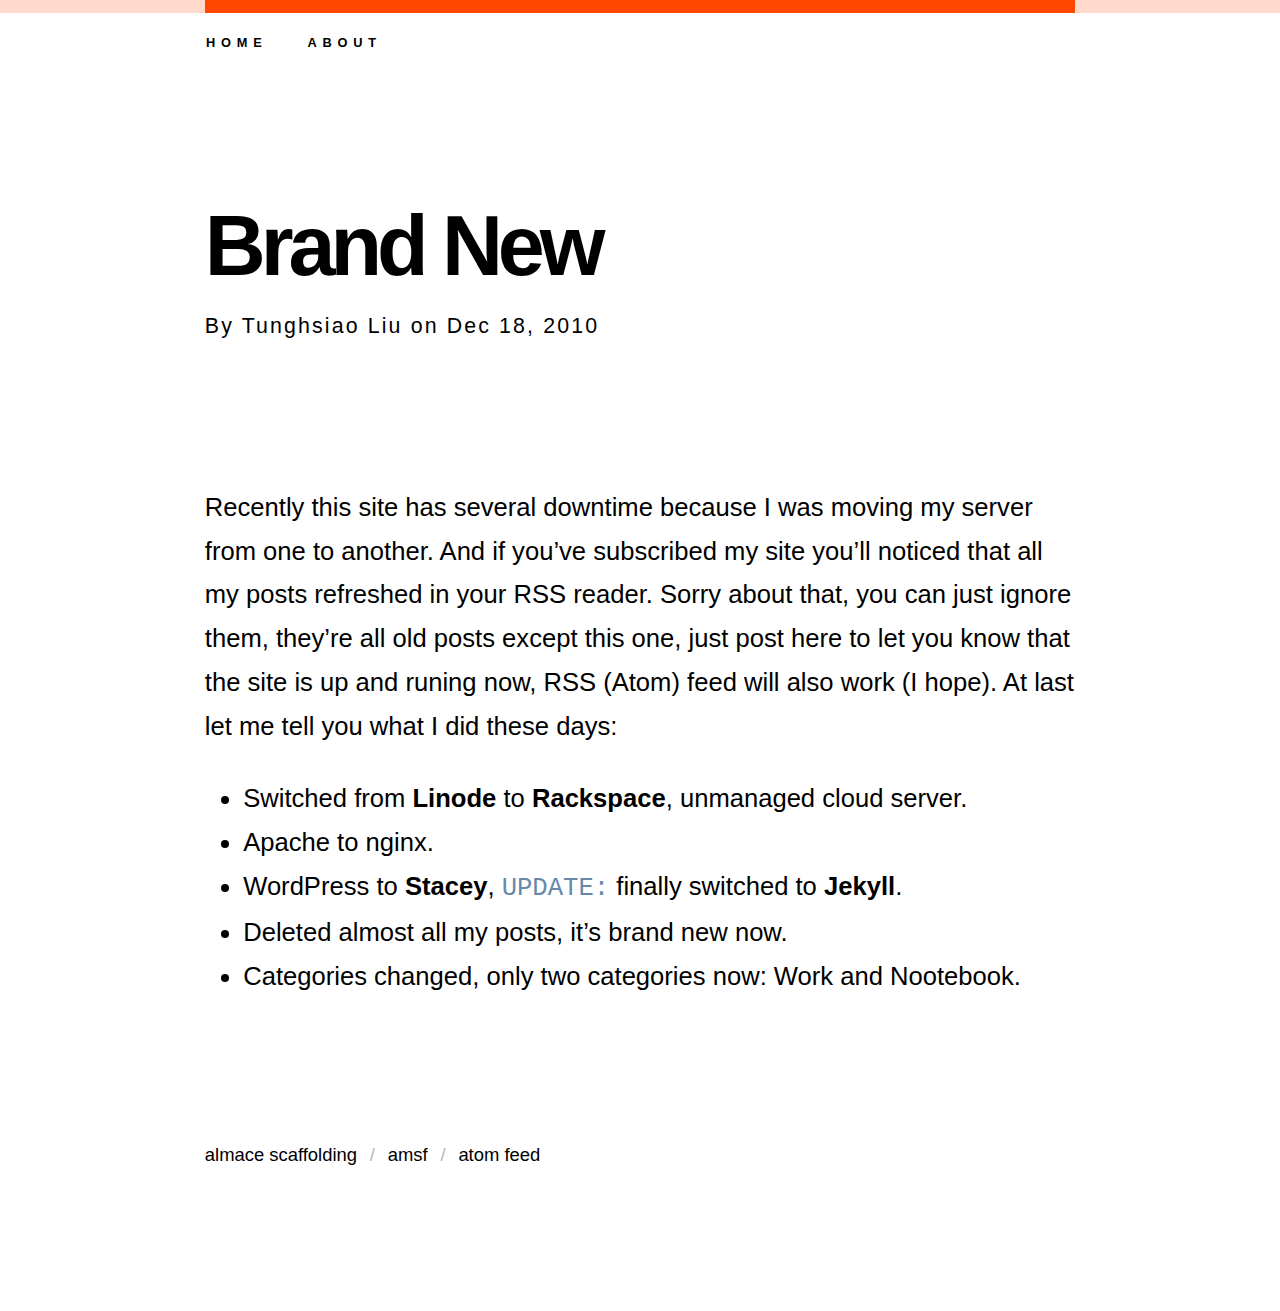
<file: brand-new.html>
<!doctype html> <meta name="viewport" content="width=device-width,initial-scale=1,minimal-ui"> <meta name="description" content="I make things that don’t suck."> <title>Almace Scaffolding - Brand New</title> <link rel="alternate" href="/feed/" type="application/atom+xml"> <style>.cf:after,.cf:before{display:table;content:''}.cf:after{clear:both}*,:after,:before{-webkit-box-sizing:border-box;-moz-box-sizing:border-box;box-sizing:border-box;margin:0;padding:0}body{font-family:'Helvetica Neue',Arial,'Hiragino Sans GB',sans-serif;font-size:2vw;line-height:1.42857143;margin:0 auto;padding:0 16%;color:#000;background:#fff;text-rendering:optimizelegibility;image-rendering:optimizequality}body:before{position:absolute;z-index:-9999;top:0;left:0;width:100%;height:1vmax;content:'';pointer-events:none;opacity:.2;background:#ff4700}.heading{font-family:'Helvetica Neue',Arial,'Hiragino Sans GB',sans-serif;font-size:330%;font-weight:700;letter-spacing:-.06em;-webkit-font-smoothing:antialiased}.sub-heading{font-family:'Helvetica Neue',Arial,'Hiragino Sans GB',sans-serif;font-size:72%;font-weight:400;letter-spacing:.08em;opacity:.5}button,input,select,textarea{font-family:inherit;font-size:inherit;line-height:inherit}button,input,select[multiple],textarea{background-image:none}a,button{-webkit-transition:color .5s ease,border-color .5s ease,background .5s ease,opacity 1.5s ease;transition:color .5s ease,border-color .5s ease,background .5s ease,opacity 1.5s ease;text-decoration:none;color:#000}a:focus,a:hover,button:focus,button:hover{-webkit-transition:color .1s ease,border-color .1s ease,background .1s ease,opacity .1s ease;transition:color .1s ease,border-color .1s ease,background .1s ease,opacity .1s ease;border-bottom:.1em solid}hr,img{border:0}del{text-decoration:line-through}::-moz-selection{color:#ff4700;background:rgba(0,0,0,.02)}::selection{color:#ff4700;background:rgba(0,0,0,.02)}.logo{display:block;width:100%;height:1vmax;margin:0 0 1.4vmax;opacity:0;background:#ff4700}.logo:focus,.logo:hover{border-bottom:none!important;background:#000}.logo h1{height:0;text-indent:-99999em}body:hover .logo{opacity:1!important}.navigation{font-size:50%;font-weight:700;margin:0 0 16vmin;margin-right:-1.1em;margin-left:-1.1em;letter-spacing:.45em;text-transform:uppercase}.navigation li{line-height:2;display:inline-block;list-style:none}.navigation li a{padding:.5em 1.2em}.navigation li a:focus,.navigation li a:hover{color:#ff4700;border:none}.current a{color:#ff4700}body:hover .latest{color:#ff4700!important}.content .status{font-size:75%;font-weight:700;margin:1vmin 0 0}.content .status:before{display:inline-block;width:.8em;height:.8em;margin-right:.8vw;content:'';border-radius:50%;background:rgba(0,0,0,.2)}.content .status.available:before{background:#0cf}.content .status.available a{color:#0cf}.content .status.unavailable:before{background:#f30}.content .status.unavailable a{color:#f30}.content{margin-bottom:16vmin;-webkit-hyphens:auto;-moz-hyphens:auto;hyphens:auto;-ms-hyphens:auto}.content:after,.content:before{display:table;content:''}.content:after{clear:both}.content article>:last-child,.content article>:last-child>:last-child,.content article>:last-child>:last-child>:last-child{margin-bottom:0!important}.content a{font-weight:700}.content p{line-height:1.71428571;margin:0 0 1.1em}.content header{padding-bottom:16vmin}.content header h1{font-family:'Helvetica Neue',Arial,'Hiragino Sans GB',sans-serif;font-size:330%;font-weight:700;line-height:1.1;margin:0 0 .1em;letter-spacing:-.06em;-webkit-hyphens:auto;-moz-hyphens:auto;hyphens:auto;-webkit-font-smoothing:antialiased;-ms-hyphens:auto}.content header h1 svg{display:block;max-width:100%}.content header h1 img,.content header h1 svg{margin-bottom:.3em}.content header .latest-post{font-size:80%;font-weight:400;line-height:1.2;margin-top:16vmin}.content header .latest-post a{font-weight:700}.content header small{display:block;margin:2vmin 0 0;letter-spacing:.1em}.content header+*{margin-top:0!important}.content h3{font-family:'Helvetica Neue',Arial,'Hiragino Sans GB',sans-serif;font-size:72%;font-weight:400;margin:10vmin 0 1em;letter-spacing:.08em;opacity:.5}.content ol,.content ul{margin:0 0 1em 1.5em}.content ol li,.content ul li{line-height:1.71428571}.content ol{margin-left:1.75em}.content iframe,.content img,.content video{display:block;max-width:100%;margin:0 0 4vmin}.content blockquote{position:relative;margin-bottom:2em}.content blockquote>p{padding-left:.8em;border-left:2px solid}.content blockquote footer:after,.content blockquote footer:before{display:table;content:''}.content blockquote footer:after{clear:both}.content blockquote cite{font-size:90%;font-style:normal;float:right;color:rgba(0,0,0,.8)}.content blockquote cite:before{content:'\2500\2500\00a0'}.content sup{font-size:75%}.content abbr:after{content:' (' attr(title) ')'}.content code,.content pre{font-family:Menlo,monospace;color:#68a}.content pre{font-size:90%;line-height:1.71428571;overflow-x:scroll;margin:0 0 1em;padding:1em;background:rgba(0,136,255,.04)}.content form input{display:block;width:100%;margin:0 0 1vmin;padding:1vmin 0;-webkit-transition:padding .2s ease;transition:padding .2s ease;border:none;border-bottom:1px solid rgba(0,0,0,.2);border-radius:0;outline:0;-webkit-appearance:none}.content form input:focus{padding:1vmin;border-color:#000;background:rgba(0,0,0,.02)}.content input:focus:required:invalid:focus,.content select:focus:required:invalid:focus,.content textarea:focus:required:invalid:focus{border-color:#ff4700;background:rgba(255,71,0,.05);-webkit-box-shadow:none;box-shadow:none}.content table{font-size:90%;width:100%;border-spacing:0;border-collapse:collapse}.content table td,.content table th{padding:.6em}.content table th{text-align:left;border-bottom:2px solid rgba(0,0,0,.06)}.content table td{border-top:1px solid rgba(0,0,0,.04)}[lang=ja],[lang=zh]{text-align:justify}.margin-fix:first-letter{margin-left:-.6em}.tweet{margin-top:10vmin}.largetype{font-family:'Helvetica Neue',Arial,'Hiragino Sans GB',sans-serif;font-size:330%;font-size:200%;font-weight:700;letter-spacing:-.06em;-webkit-font-smoothing:antialiased}.browser{position:relative;margin:0 0 4vmin!important;padding-top:20px;border-radius:5px 5px 0 0;background:rgba(0,0,0,.05)}.browser:before{position:absolute;top:6px;left:8px;display:block;width:8px;height:8px;content:'';border-radius:50%;background:rgba(0,0,0,.15)}.browser img{margin:0;-webkit-box-shadow:rgba(0,0,0,.05)0 -1px 0 0;box-shadow:rgba(0,0,0,.05)0 -1px 0 0}.download,.note,.store{padding-left:.8em;border-left:2px solid #ff4700}.footnotes{font-size:90%;font-style:italic}:target [rel=footnote],:target [rev=footnote]{color:#ff4700}article .list{margin:0;list-style:none}article .list li{margin:0 0 1.4vmin}article .list li h2{font-family:'Helvetica Neue',Arial,'Hiragino Sans GB',sans-serif;font-size:330%;font-size:200%;font-weight:700;line-height:1.2;letter-spacing:-.06em;-webkit-font-smoothing:antialiased}article .list li h2 time{font-size:50%;-webkit-transition:opacity .5s ease;transition:opacity .5s ease;opacity:0;color:#b3b3b3}article .list .external:focus,article .list .external:hover{border:none}.external{line-height:1}.external span{display:inline-block;width:.2em;height:.2em;margin:0 .1em;-webkit-transition:-webkit-transform .4s ease;transition:transform .4s ease;vertical-align:middle;border-radius:50%;background:#000}.external:focus span,.external:hover span{-webkit-transform:scale(1.4);-ms-transform:scale(1.4);transform:scale(1.4)}.footer{font-size:72%;padding:0 0 16vmin;text-transform:lowercase}.footer ul li{display:inline}.footer ul li:after{padding:0 .6vw;content:' / ';opacity:.3}.footer ul li:last-child:after{content:none}@media (max-width:1000px){body{font-size:2.8vw;padding-right:8%;padding-left:8%}}@media (max-width:640px){body{font-size:4vw;padding-right:4%;padding-left:4%}article h1 img,article h1 svg{width:100%!important;height:100%!important}.list li h2 .external{display:none}}@media (max-width:400px){body{font-size:5.6vw}}@media (max-device-width:480px),(max-device-width:1024px){body{-webkit-text-size-adjust:none}}.highlight pre{background:rgba(255,211,194,.1)}.highlight .c{font-style:italic;color:#ad9077}.highlight .err{color:#b8281d;background-color:#e3d2d2}.highlight .k,.highlight .o{font-weight:700}.highlight .cm{font-style:italic;color:#ad9077}.highlight .cp{font-weight:700;color:#ad9085}.highlight .c1{font-style:italic;color:#ad9077}.highlight .cs{font-weight:700;font-style:italic;color:#ad9085}.highlight .gd{color:#33160a;background-color:#fdd}.highlight .gd .x{color:#33160a;background-color:#faa}.highlight .ge{font-style:italic}.highlight .gr{color:#bb160a}.highlight .gh{color:#ad9085}.highlight .gi{color:#33160a;background-color:#dfd}.highlight .gi .x{color:#33160a;background-color:#afa}.highlight .go{color:#a08277}.highlight .gp{color:#775a4e}.highlight .gs{font-weight:700}.highlight .gu{color:#bb9e92}.highlight .gt{color:#bb160a}.highlight .kc,.highlight .kd,.highlight .kp,.highlight .kr{font-weight:700}.highlight .kt{font-weight:700;color:#695a77}.highlight .m{color:#339085}.highlight .s{color:#e42341}.highlight .na{color:#337c71}.highlight .nb{color:#338199}.highlight .nc{font-weight:700;color:#695a77}.highlight .no{color:#337c71}.highlight .ni{color:#991671}.highlight .ne,.highlight .nf{font-weight:700;color:#ad160a}.highlight .nn{color:#775a4e}.highlight .nt{color:#331671}.highlight .nv{color:#337c71}.highlight .ow{font-weight:700}.highlight .w{color:#c9aba0}.highlight .mf,.highlight .mh,.highlight .mi,.highlight .mo{color:#339085}.highlight .s2,.highlight .sb,.highlight .sc,.highlight .sd,.highlight .se,.highlight .sh,.highlight .si,.highlight .sx{color:#e42341}.highlight .sr{color:#339029}.highlight .s1{color:#e42341}.highlight .ss{color:#ad1666}.highlight .bp{color:#ad9085}.highlight .vc,.highlight .vg,.highlight .vi{color:#337c71}.highlight .il{color:#339085}ul.list.has-content>li{margin-bottom:14vmin}ul.list.has-content>li h2{margin-bottom:2vmin}.flexslider ul{margin:0;list-style:none}.flexslider li{display:none;-webkit-backface-visibility:hidden;backface-visibility:hidden}.flexslider li:first-child{display:block}.flexslider li .flex-caption{font-weight:700;margin:-3vmin 0 3vmin}.no-js .flexslider ul li:first-child{display:block}</style>  <meta name="description" content="Recently this site has several downtime because I was moving my server from one to another. And if you&amp;rsquo;ve subscribed my site you’ll noticed that all my posts refreshed in...">  <meta name="twitter:card" content="summary"> <meta name="twitter:site" content="@sparanoid"> <meta name="twitter:creator" content="@tunghsiao"> <meta name="twitter:url" content="http://amsf.github.io/brand-new.html"> <meta name="twitter:title" content="Brand New"> <meta name="twitter:description" content="
  Recently this site has several downtime because I was moving my server from one to another. And if you&#39;ve subscribed my site you’ll noticed that all my posts refreshed in your RSS reader. Sorry about that, you can just ignore them, they’re all old posts except this one, just post...…
">    <header> <a href="/" class="logo" accesskey="x"> <h1>Almace Scaffolding</h1> </a> </header>  <nav class="navigation"> <ul> <li> <a href="/"> Home </a> </li> <li> <a href="/about/"> About </a> </li> </ul> </nav>  <main class="content">  <article>  <header>   <h1> Brand New </h1> <small>By <span rel="author">Tunghsiao Liu</span> on <time datetime="2010-12-18T00:00:00+08:00">Dec 18, 2010</time></small> </header>  <p>Recently this site has several downtime because I was moving my server from one to another. And if you&rsquo;ve subscribed my site you’ll noticed that all my posts refreshed in your RSS reader. Sorry about that, you can just ignore them, they’re all old posts except this one, just post here to let you know that the site is up and runing now, RSS (Atom) feed will also work (I hope). At last let me tell you what I did these days:</p> <ul> <li>Switched from <a href="http://linode.com/">Linode</a> to <a href="http://www.rackspacecloud.com/">Rackspace</a>, unmanaged cloud server.</li> <li>Apache to nginx.</li> <li>WordPress to <a href="http://staceyapp.com/">Stacey</a>, <code>UPDATE:</code> finally switched to <a href="http://jekyllrb.com/">Jekyll</a>.</li> <li>Deleted almost all my posts, it’s brand new now.</li> <li>Categories changed, only two categories now: Work and Nootebook.</li> </ul> </article> </main>  <footer class="footer"> <ul> <li><a href="/">Almace Scaffolding</a></li> <li><a href="https://github.com/sparanoid/almace-scaffolding/" title="Almace Scaffolding">amsf</a></li> <li><a href="/feed/" title="Feed - Atom (The Atom Syndication Format)">Atom Feed</a></li> </ul> <p style="display:none"> <a href="https://plus.google.com/+tunghsiaoliu?rel=author" rel="author">Google+</a> </p> </footer> 
<!--
 © Tunghsiao Liu.

 almace-scaffolding - v0.0.11 (06-09-2014)
 MIT - http://github.com/sparanoid/almace-scaffolding/blob/master/LICENSE
 -->
</file>
